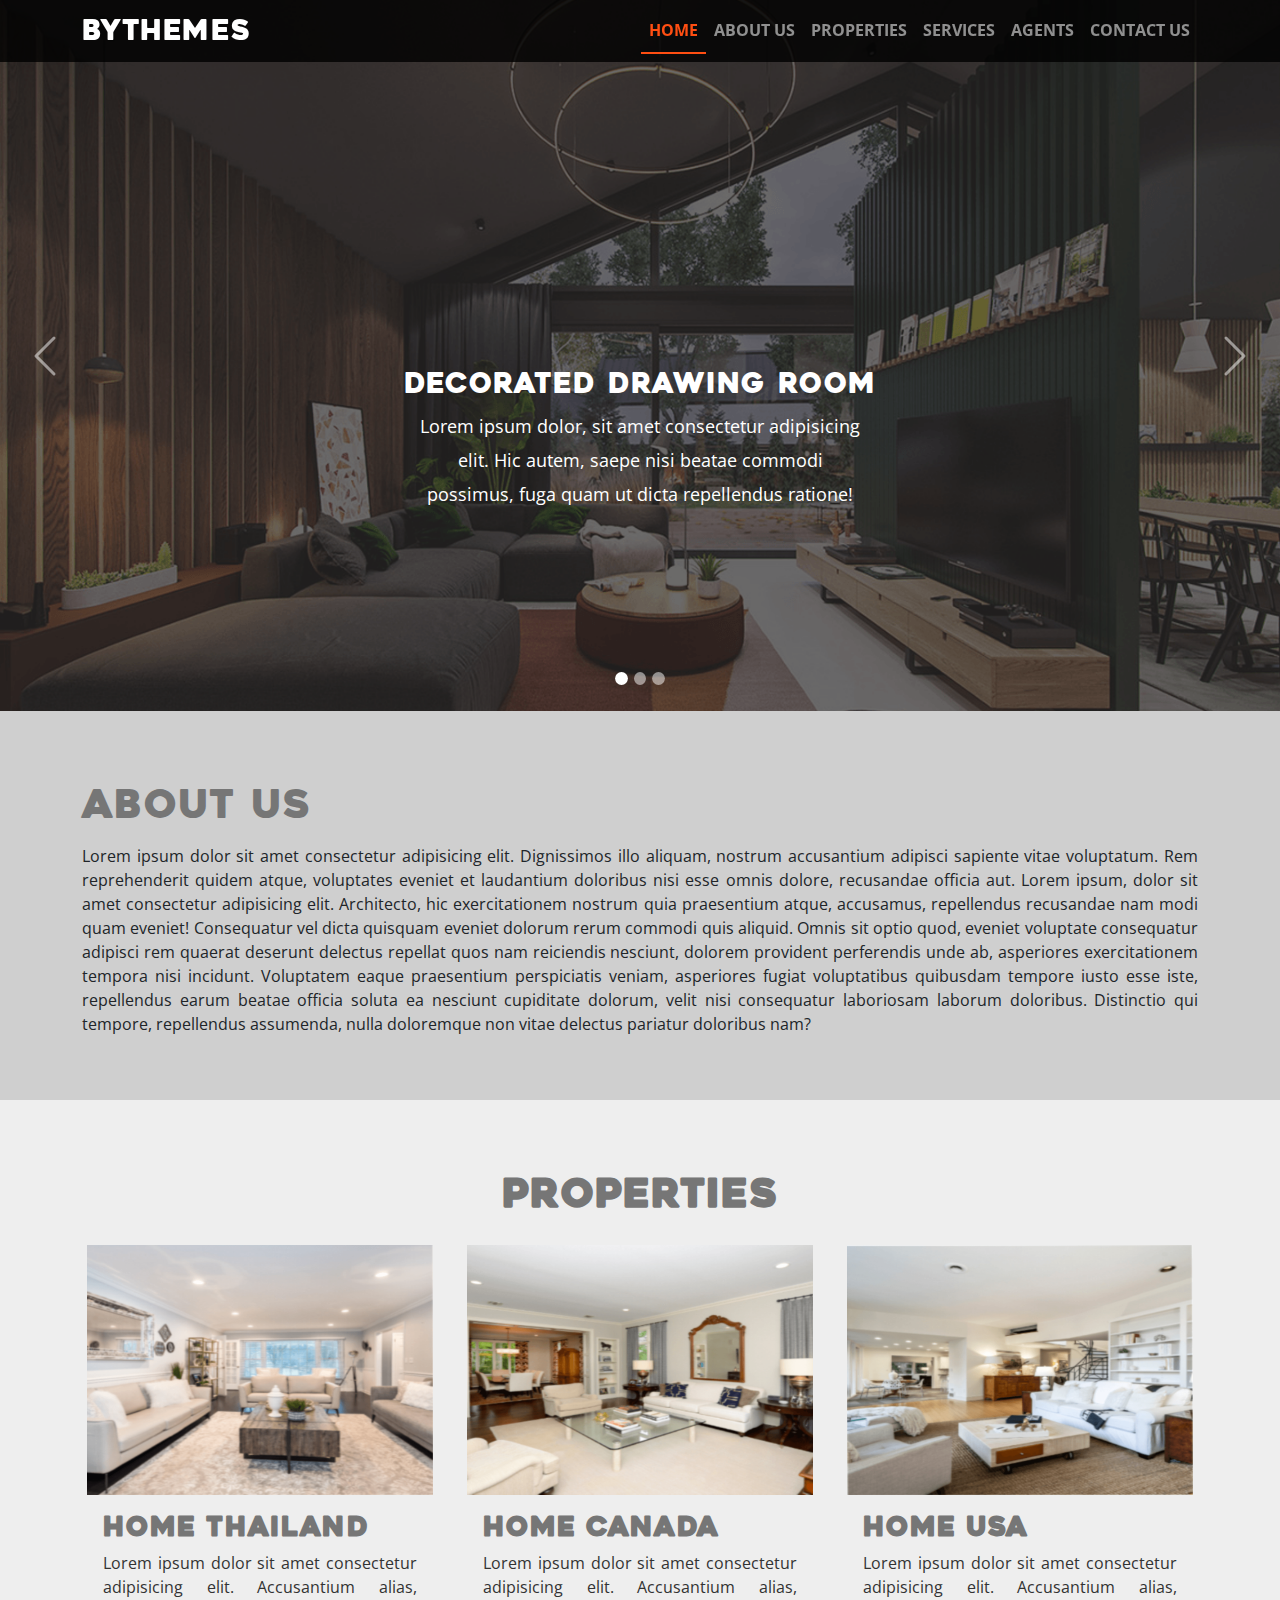
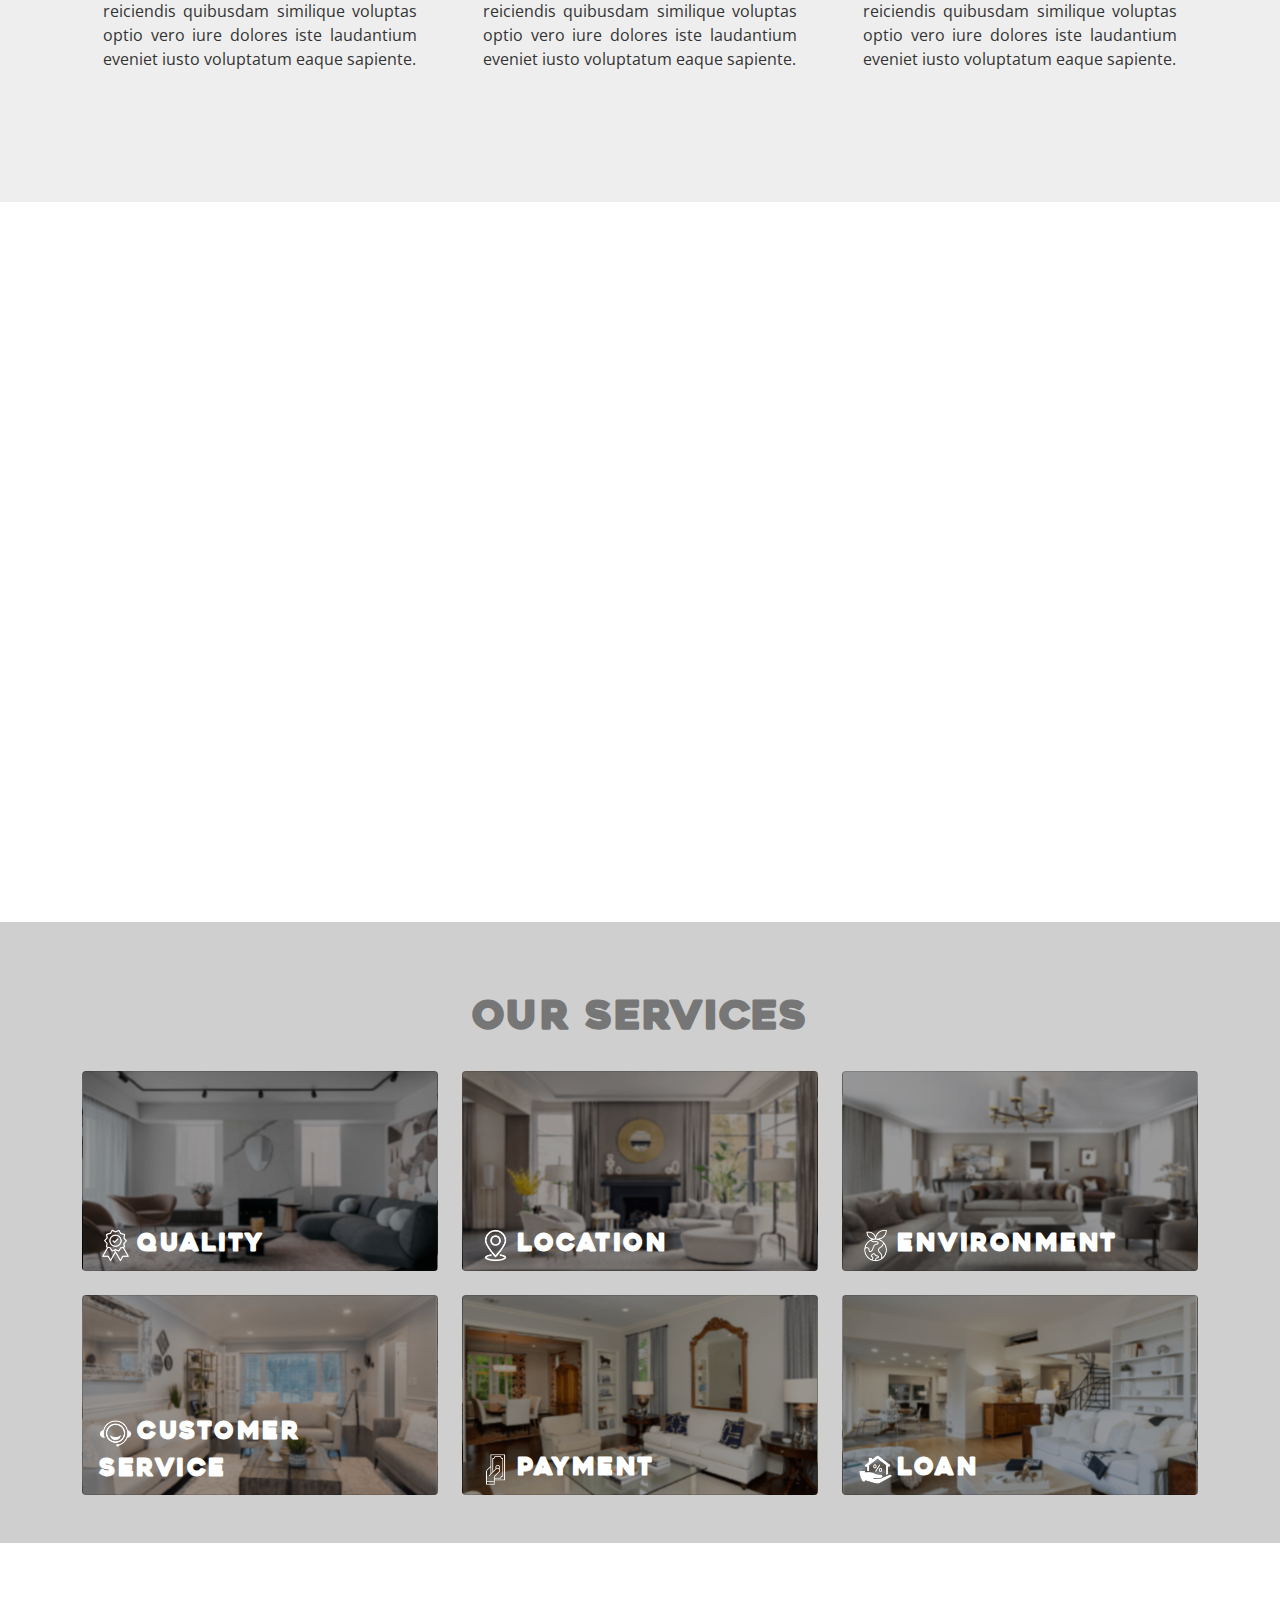
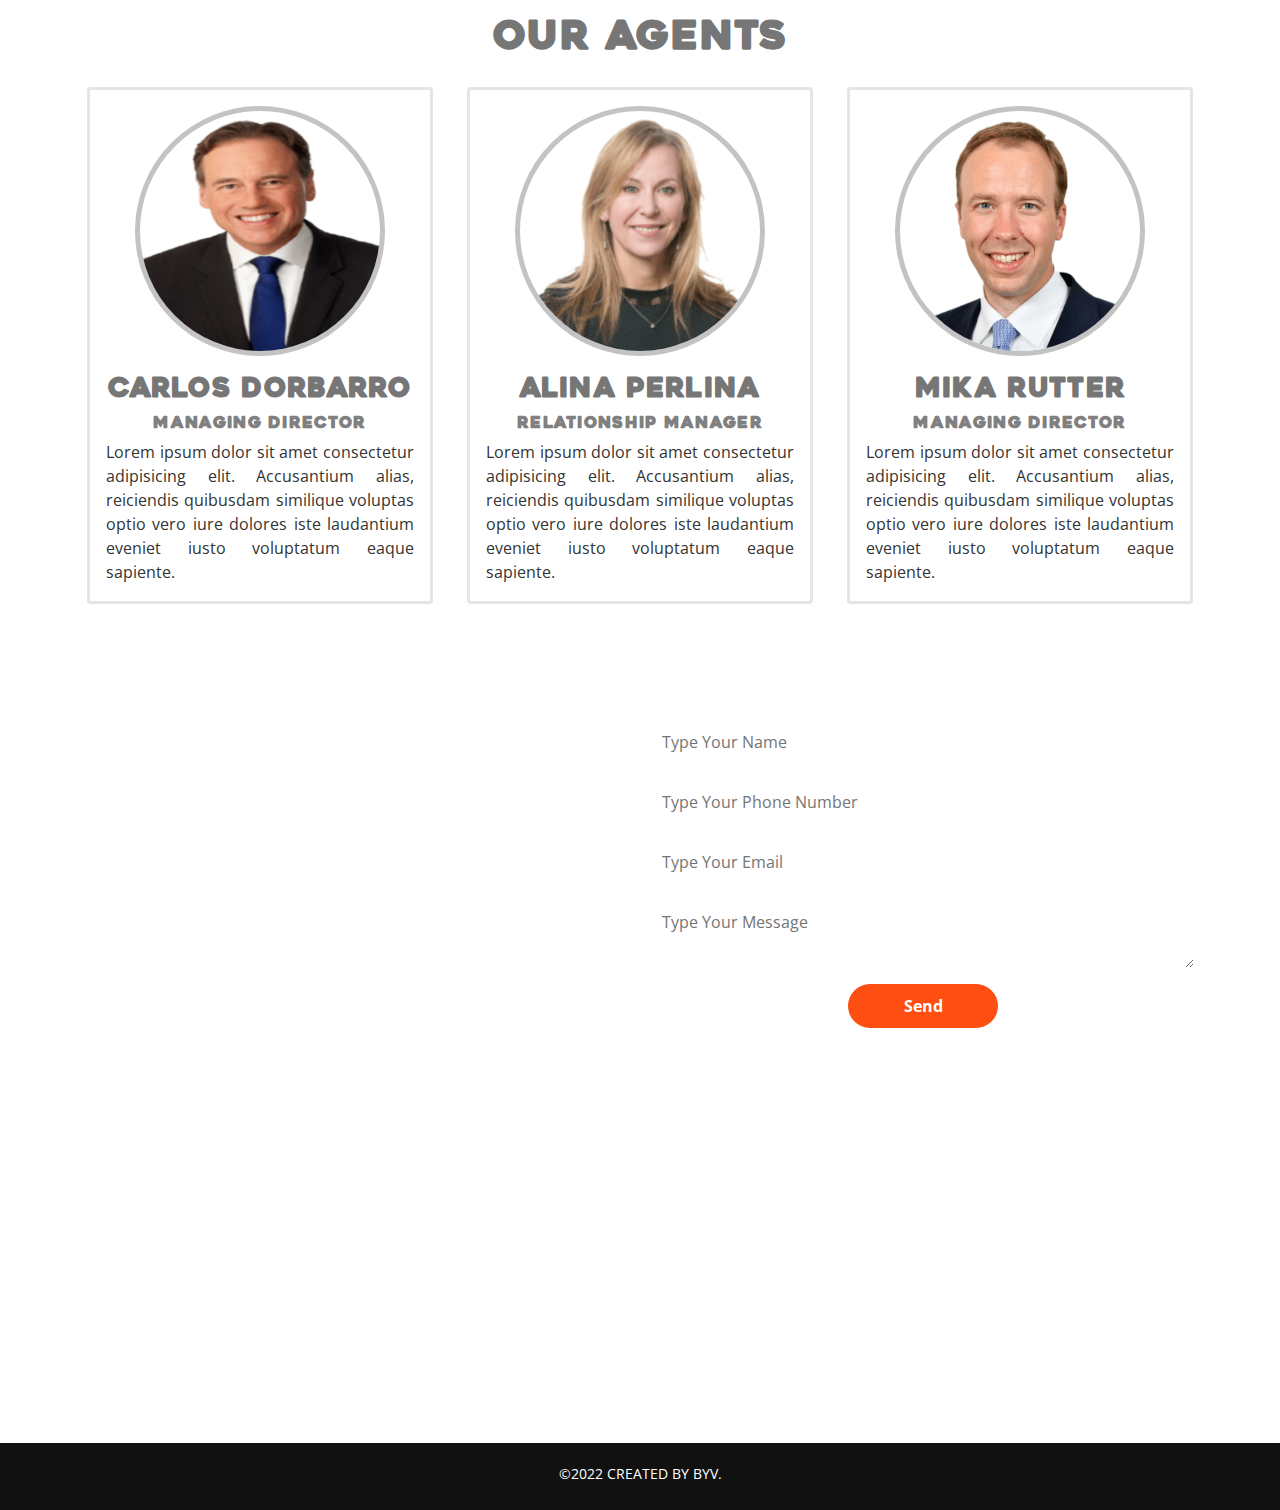
<file: index.html>
<!DOCTYPE html>
<html lang="en">

<head>
  <meta charset="UTF-8">
  <meta http-equiv="X-UA-Compatible" content="IE=edge">
  <meta name="viewport" content="width=device-width, initial-scale=1.0">
  <title>BYThemes</title>
  <link rel="stylesheet" href="vendor/css/bootstrap.min.css">
  <link rel="stylesheet" href="https://cdnjs.cloudflare.com/ajax/libs/font-awesome/6.2.0/css/all.min.css"
    integrity="sha512-xh6O/CkQoPOWDdYTDqeRdPCVd1SpvCA9XXcUnZS2FmJNp1coAFzvtCN9BmamE+4aHK8yyUHUSCcJHgXloTyT2A=="
    crossorigin="anonymous" referrerpolicy="no-referrer" />
  <link rel="stylesheet" href="css/style.css">
  <link rel="stylesheet" href="css/index.css">
</head>

<body data-bs-spy="scroll" data-bs-target=".navbar" data-bs-offset="50">

  <!-- Main Content -->
  <section class="main-content">
    <div class="nav-section text-center" id="home">
      <div class="my-navbar">
        <nav class="navbar navbar-expand-lg navbar-dark bg-dark fixed-top" id="main-navbar">
          <div class="container">
            <a class="navbar-brand" href="index.html">
              <h3>BYThemes</h3>
            </a>
            <button class="navbar-toggler" type="button" data-bs-toggle="collapse" data-bs-target="#navbarTogglerDemo02"
              aria-controls="navbarTogglerDemo02" aria-expanded="false" aria-label="Toggle navigation">
              <span class="navbar-toggler-icon"></span>
            </button>
            <div class="collapse navbar-collapse" id="navbarTogglerDemo02">
              <ul class="navbar-nav ms-auto mb-2 mb-lg-0">
                <li class="nav-item">
                  <a class="nav-link active" aria-current="page" href="#home">Home</a>
                </li>
                <li class="nav-item">
                  <a class="nav-link" href="#about">About Us</a>
                </li>
                <li class="nav-item">
                  <a class="nav-link" href="#property">Properties</a>
                </li>
                <li class="nav-item">
                  <a class="nav-link" href="#service">Services</a>
                </li>
                <li class="nav-item">
                  <a class="nav-link" href="#agent">Agents</a>
                </li>
                <li class="nav-item">
                  <a class="nav-link" href="#contact">Contact us</a>
                </li>
              </ul>
            </div>
          </div>
        </nav>
      </div>


      <!-- Carousel -->
      <div id="demo" class="carousel slide" data-bs-ride="carousel">

        <!-- Indicators/dots -->
        <div class="carousel-indicators">
          <button type="button" data-bs-target="#demo" data-bs-slide-to="0" class="active"></button>
          <button type="button" data-bs-target="#demo" data-bs-slide-to="1"></button>
          <button type="button" data-bs-target="#demo" data-bs-slide-to="2"></button>
        </div>

        <!-- The slideshow/carousel -->
        <div class="carousel-inner">

          <div class="carousel-item active">
            <img src="images/Drawing room 01.png" alt="Chicago" class="d-block" style="width:100%">
            <div class="carousel-caption">
              <h3>Decorated Drawing Room</h3>
              <p>Lorem ipsum dolor, sit amet consectetur adipisicing elit. Hic autem, saepe nisi beatae commodi
                possimus, fuga quam ut dicta repellendus ratione!</p>
            </div>
          </div>

          <div class="carousel-item">
            <img src="images/Bedroom 01.png" alt="Los Angeles" class="d-block" style="width:100%">
            <div class="carousel-caption">
              <h3>Relaxing Bedroom</h3>
              <p>Lorem ipsum dolor, sit amet consectetur adipisicing elit. Hic autem, saepe nisi beatae commodi
                possimus, fuga quam ut dicta repellendus ratione!</p>
            </div>
          </div>
          <div class="carousel-item">
            <img src="images/Kitchen 01.png" alt="New York" class="d-block" style="width:100%">
            <div class="carousel-caption">
              <h3>Enlightened Kitchen</h3>
              <p>Lorem ipsum dolor, sit amet consectetur adipisicing elit. Hic autem, saepe nisi beatae commodi
                possimus, fuga quam ut dicta repellendus ratione!</p>
            </div>
          </div>
        </div>

        <!-- Left and right controls/icons -->
        <button class="carousel-control-prev" type="button" data-bs-target="#demo" data-bs-slide="prev">
          <span class="carousel-control-prev-icon"></span>
        </button>
        <button class="carousel-control-next" type="button" data-bs-target="#demo" data-bs-slide="next">
          <span class="carousel-control-next-icon"></span>
        </button>
      </div>
    </div>



    <!-- About section -->
    <div class="about-section" id="about">
      <div class="about-text">
        <div class="container">
          <h1>About Us</h1>
        </div>
      </div>
      <div class="container">
        <p>Lorem ipsum dolor sit amet consectetur adipisicing elit. Dignissimos illo aliquam, nostrum accusantium
          adipisci sapiente vitae voluptatum. Rem reprehenderit quidem atque, voluptates eveniet et laudantium
          doloribus nisi esse omnis dolore, recusandae officia aut. Lorem ipsum, dolor sit amet consectetur adipisicing
          elit. Architecto, hic exercitationem nostrum quia praesentium atque, accusamus, repellendus recusandae nam
          modi quam eveniet! Consequatur vel dicta quisquam eveniet dolorum rerum commodi quis aliquid. Omnis sit optio
          quod, eveniet voluptate consequatur adipisci rem quaerat deserunt delectus repellat quos nam reiciendis
          nesciunt, dolorem provident perferendis unde ab, asperiores exercitationem tempora nisi incidunt. Voluptatem
          eaque praesentium perspiciatis veniam, asperiores fugiat voluptatibus quibusdam tempore iusto esse iste,
          repellendus earum beatae officia soluta ea nesciunt cupiditate dolorum, velit nisi consequatur laboriosam
          laborum doloribus. Distinctio qui tempore, repellendus assumenda, nulla doloremque non vitae delectus pariatur
          doloribus nam?</p>
      </div>
    </div>

    <!-- Property section -->
    <div class="property-section" id="property">
      <div class="container">
        <h1>Properties</h1>
        <div class="row">

          <div class="col-lg-4 col-md-6 col-12">
            <a href="property.html">
              <div class="card property-card">
                <img src="images/Properties 01.png" alt="Home Thailand">
                <div class="card-body">
                  <h5>Home Thailand</h5>
                  <p>Lorem ipsum dolor sit amet consectetur adipisicing elit. Accusantium alias, reiciendis quibusdam
                    similique voluptas optio vero iure dolores iste laudantium eveniet iusto voluptatum eaque sapiente.
                  </p>
                </div>
              </div>
            </a>
          </div>

          <div class="col-lg-4 col-md-6 col-12">
            <a href="property.html">
              <div class="card property-card">
                <img src="images/Properties 02.png" alt="Home Canada">
                <div class="card-body">
                  <h5>Home Canada</h5>
                  <p>Lorem ipsum dolor sit amet consectetur adipisicing elit. Accusantium alias, reiciendis quibusdam
                    similique voluptas optio vero iure dolores iste laudantium eveniet iusto voluptatum eaque sapiente.
                  </p>
                </div>
              </div>
            </a>
          </div>

          <div class="col-lg-4 col-md-6 col-12">
            <a href="property.html">
              <div class="card property-card">
                <img src="images/Properties 03.png" alt="Home USA">
                <div class="card-body">
                  <h5>Home USA</h5>
                  <p>Lorem ipsum dolor sit amet consectetur adipisicing elit. Accusantium alias, reiciendis quibusdam
                    similique voluptas optio vero iure dolores iste laudantium eveniet iusto voluptatum eaque sapiente.
                  </p>
                </div>
              </div>
          </div>
          </a>
        </div>

      </div>

    </div>



    <!-- Search text section -->
    <div class="search-section">
      <div class="search-section">
        <div class="text-section">
          <div class="deconstructed">
            Search Your Perfect Home
            <div>Search Your Perfect Home</div>
            <div>Search Your Perfect Home</div>
            <div>Search Your Perfect Home</div>
            <div>Search Your Perfect Home</div>
          </div>
          <!-- <h1>Find Your Dream House</h1> -->
          <p>Lorem ipsum dolor sit amet, consectetur adipiscing elit, sed do eiusmod tempor incididunt ut labore et
            dolore
            magna.</p>
        </div>
      </div>
      <div class="text-section">
        <div class="deconstructed">
          Search Your Perfect Home
          <div>Search Your Perfect Home</div>
          <div>Search Your Perfect Home</div>
          <div>Search Your Perfect Home</div>
          <div>Search Your Perfect Home</div>
        </div>
        <!-- <h1>Find Your Dream House</h1> -->
        <p>Lorem ipsum dolor sit amet, consectetur adipiscing elit, sed do eiusmod tempor incididunt ut labore et dolore
          magna.</p>
      </div>
    </div>



    <!-- Our Service Section -->
    <div class="service-section" id="service">
      <div class="container">
        <h1>Our Services</h1>
        <div class="row">

          <div class="col-lg-4 col-md-6 col-12">
            <a href="service.html">
              <div class="card card1">
                <div class="text"><img src="images/service/Quality Icon.png" alt="Quality">Quality</div>
              </div>
            </a>
          </div>

          <div class="col-lg-4 col-md-6 col-12">
            <a href="service.html">
              <div class="card card2">
                <div class="text"><img src="images/service/Location Icon.png" alt="Location">Location</div>
              </div>
            </a>
          </div>

          <div class="col-lg-4 col-md-6 col-12">
            <a href="service.html">
              <div class="card card3">
                <div class="text"><img src="images/service/Environment Icon.png" alt="Environment">Environment</div>
              </div>
            </a>
          </div>

          <div class="col-lg-4 col-md-6 col-12">
            <a href="service.html">
              <div class="card card4">
                <div class="text"><img src="images/service/customer Icon.png" alt="Customer">Customer Service</div>
              </div>
            </a>
          </div>

          <div class="col-lg-4 col-md-6 col-12">
            <a href="service.html">
              <div class="card card5">
                <div class="text"><img src="images/service/payment Icon.png" alt="Payment">Payment</div>
              </div>
            </a>
          </div>

          <div class="col-lg-4 col-md-6 col-12">
            <a href="service.html">
              <div class="card card6">
                <div class="text"><img src="images/service/Loan Icon.png" alt="Loan">Loan</div>
              </div>
            </a>
          </div>

        </div>

      </div>
    </div>
    <!-- End Service Section -->


    <!-- Agent Section -->
    <div class="agent-section" id="agent">
      <div class="container">
        <h1>Our Agents</h1>
        <div class="row">

          <div class="col-lg-4 col-md-6 col-12">
            <a href="agent.html">
              <div class="card agent-card">
                <img src="images/agent/Agent-01.png" alt="Agent1">
                <div class="card-body">
                  <h5>Carlos Dorbarro</h5>
                  <h6>Managing Director</h6>
                  <p>Lorem ipsum dolor sit amet consectetur adipisicing elit. Accusantium alias, reiciendis quibusdam
                    similique voluptas optio vero iure dolores iste laudantium eveniet iusto voluptatum eaque sapiente.
                  </p>
                </div>
              </div>
            </a>
          </div>

          <div class="col-lg-4 col-md-6 col-12">
            <a href="agent.html">
              <div class="card agent-card">
                <img src="images/agent/Agent-02.png" alt="Agent2">
                <div class="card-body">
                  <h5>Alina Perlina</h5>
                  <h6>Relationship Manager</h6>
                  <p>Lorem ipsum dolor sit amet consectetur adipisicing elit. Accusantium alias, reiciendis quibusdam
                    similique voluptas optio vero iure dolores iste laudantium eveniet iusto voluptatum eaque sapiente.
                  </p>
                </div>
              </div>
            </a>
          </div>

          <div class="col-lg-4 col-md-6 col-12">
            <a href="agent.html">
              <div class="card agent-card">
                <img src="images/agent/Agent-03.png" alt="Agent3">
                <div class="card-body">
                  <h5>Mika Rutter</h5>
                  <h6>Managing Director</h6>
                  <p>Lorem ipsum dolor sit amet consectetur adipisicing elit. Accusantium alias, reiciendis quibusdam
                    similique voluptas optio vero iure dolores iste laudantium eveniet iusto voluptatum eaque sapiente.
                  </p>
                </div>
              </div>
            </a>
          </div>
        </div>

      </div>
    </div>


    <!-- Contact Section -->
    <div class="contact-section" id="contact">
      <div class="container">
        <div class="row">
          <div class="col-md-6 col-12">
            <iframe
              src="https://www.google.com/maps/embed?pb=!1m14!1m12!1m3!1d116834.13673771221!2d90.41928169999998!3d23.780636450000003!2m3!1f0!2f0!3f0!3m2!1i1024!2i768!4f13.1!5e0!3m2!1sen!2sbd!4v1667046337931!5m2!1sen!2sbd"
              width="100%" height="380" style="border:0;" allowfullscreen="" loading="lazy"
              referrerpolicy="no-referrer-when-downgrade"></iframe>
          </div>

          <div class="col-md-6 col-12">
            <form action="">
              <input type="text" placeholder="Type Your Name">
              <input type="phone" placeholder="Type Your Phone Number">
              <input type="email" placeholder="Type Your Email">
              <textarea name="message" placeholder="Type Your Message"></textarea>
              <input type="submit" value="Send">
            </form>


          </div>
        </div>
      </div>

      <div class="footer-section">
        <div class="container">
          <div class="row">
            <div class="col-md-6 col-12">
              <div class="footer-about">
                <div class="row">
                  <div class="col-6 col-lg-4">
                    <h6>BYThemes</h6>
                    <p>Lorem ipsum, dolor sit amet consectetur adipisicing elit. Aspernatur perferendis quam repudiandae
                      atque
                      maiores adipisci!</p>
                  </div>
                  <div class="col-6 col-lg-3">
                    <h6>About</h6>
                    <ul>
                      <li><a href="">History</a></li>
                      <li><a href="">Our Team</a></li>
                      <li><a href="">Brand Guidelines</a></li>
                      <li><a href="">Terms & Condition</a></li>
                      <li><a href="">Privacy Policy</a></li>
                    </ul>
                  </div>
                  <div class="col-6 col-lg-3">
                    <h6>Services</h6>
                    <ul>
                      <li><a href="service.html">Quality</a></li>
                      <li><a href="service.html">Location</a></li>
                      <li><a href="service.html">Environment</a></li>
                      <li><a href="service.html">Customer Service</a></li>
                      <li><a href="service.html">Payment</a></li>
                      <li><a href="service.html">Loan</a></li>
                    </ul>
                  </div>
                  <div class="col-6 col-lg-2">
                    <h6>Other</h6>
                    <ul>
                      <li><a href="#contact">Contact Us</a></li>
                      <li><a href="">Help</a></li>
                      <li><a href="">Privacy</a></li>
                    </ul>
                  </div>
                </div>
              </div>

              <div class="social-icon">
                <a href="#"><i class="fa-brands fa-facebook"></i></a>
                <a href="#"><i class="fa-brands fa-linkedin"></i></a>
                <a href="#"><i class="fa-brands fa-twitter"></i></a>
                <a href="#"><i class="fa-brands fa-youtube"></i></a>
                <a href="#"><i class="fa-brands fa-instagram"></i></a>
              </div>

            </div>

            <div class="col-md-6 col-12">

              <div class="footer-contact">
                <table>
                  <tr>
                    <td><i class="fa-solid fa-location-dot"></i></td>
                    <td>Lorem ipsum dolor sit amet consectetur adipisicing elit. Voluptatibus, incidunt.</td>
                  </tr>
                  <tr>
                    <td><i class="fa-solid fa-envelope"></i></td>
                    <td><a href="mailto:demo@mail.com">demo@mail.com</a></td>
                  </tr>
                  <tr>
                    <td><i class="fa-solid fa-phone"></i></td>
                    <td><a href="tel:+123456789">+123456789</a></td>
                  </tr>
                </table>

              </div>
            </div>
          </div>
        </div>

      </div>
    </div>


  </section>


  <!-- Main Content End -->



  <div class="progress-wrap">
    <svg class="progress-circle svg-content" width="100%" height="100%" viewBox="-1 -1 102 102">
      <path d="M50,1 a49,49 0 0,1 0,98 a49,49 0 0,1 0,-98" />
    </svg>
  </div>


  <!-- Start Footer -->
  <section class="footer-section">
    <footer>

      <div class="footer-bottom">
        <div class="container">
          <p style="font-size: 14px;" class="footer-bottom-text">
            &copy;2022 CREATED BY BYV.
          </p>

        </div>
      </div>

      </div>


    </footer>
  </section>
  <!-- End Footer -->

  <script src="vendor/js/bootstrap.bundle.min.js"></script>
  <script src="vendor/js/jquery.min.js"></script>
  <script src="js/script.js"></script>
</body>

</html>
</file>
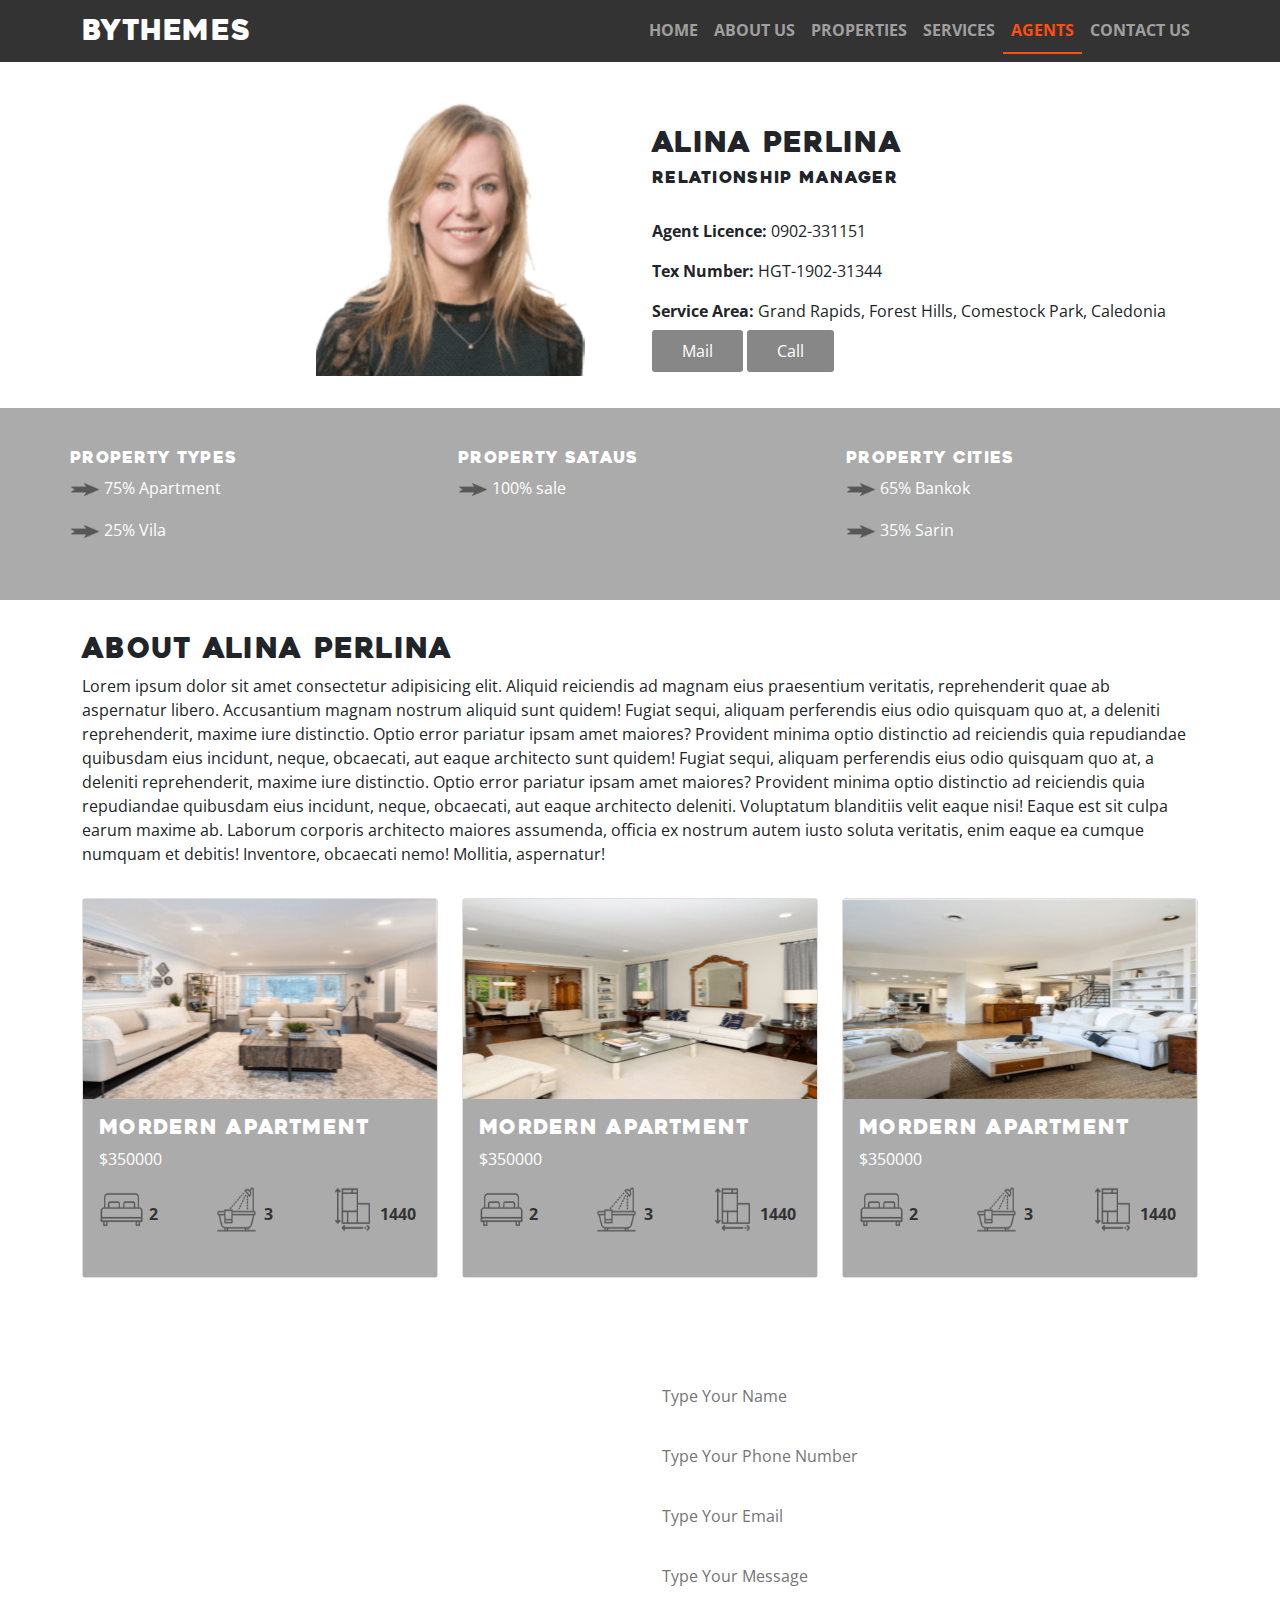
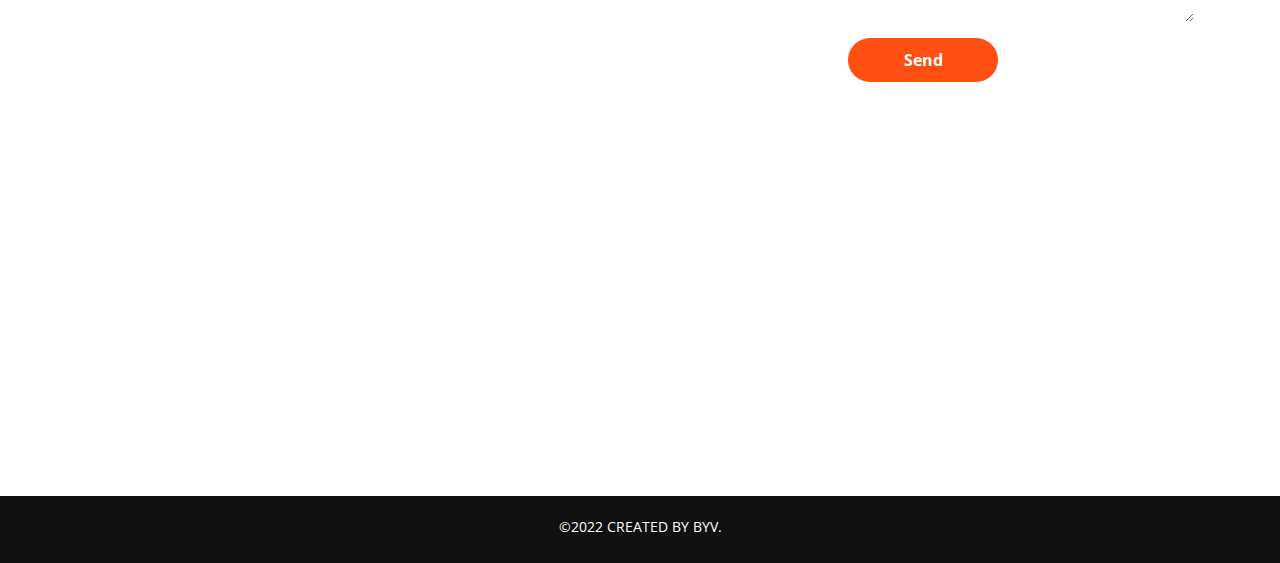
<file: agent.html>
<!DOCTYPE html>
<html lang="en">

<head>
    <meta charset="UTF-8">
    <meta http-equiv="X-UA-Compatible" content="IE=edge">
    <meta name="viewport" content="width=device-width, initial-scale=1.0">
    <title>BYThemes</title>
    <link rel="stylesheet" href="vendor/css/bootstrap.min.css">
    <link rel="stylesheet" href="https://cdnjs.cloudflare.com/ajax/libs/font-awesome/6.2.0/css/all.min.css"
        integrity="sha512-xh6O/CkQoPOWDdYTDqeRdPCVd1SpvCA9XXcUnZS2FmJNp1coAFzvtCN9BmamE+4aHK8yyUHUSCcJHgXloTyT2A=="
        crossorigin="anonymous" referrerpolicy="no-referrer" />
    <link rel="stylesheet" href="css/style.css">
    <link rel="stylesheet" href="css/agent.css">
</head>

<body>

    <!-- Main Content -->
    <section class="main-content">


        <!-- Navbar Start-->
        <div class="my-navbar">
            <nav class="navbar navbar-expand-lg navbar-dark" id="main-navbar">
                <div class="container">
                    <a class="navbar-brand" href="index.html">
                        <h3>BYThemes</h3>
                    </a>
                    <button class="navbar-toggler" type="button" data-bs-toggle="collapse"
                        data-bs-target="#navbarTogglerDemo02" aria-controls="navbarTogglerDemo02" aria-expanded="false"
                        aria-label="Toggle navigation">
                        <span class="navbar-toggler-icon"></span>
                    </button>
                    <div class="collapse navbar-collapse" id="navbarTogglerDemo02">
                        <ul class="navbar-nav ms-auto mb-2 mb-lg-0">
                            <li class="nav-item">
                                <a class="nav-link" aria-current="page" href="index.html">Home</a>
                            </li>
                            <li class="nav-item">
                                <a class="nav-link" href="index.html#about">About Us</a>
                            </li>
                            <li class="nav-item">
                                <a class="nav-link" href="property.html">Properties</a>
                            </li>
                            <li class="nav-item">
                                <a class="nav-link" href="service.html">Services</a>
                            </li>
                            <li class="nav-item">
                                <a class="nav-link active" href="agent.html">Agents</a>
                            </li>
                            <li class="nav-item">
                                <a class="nav-link" href="#contact">Contact us</a>
                            </li>
                        </ul>
                    </div>
                </div>
            </nav>
        </div>
        <!-- Navbar End -->



        <!-- intro section -->
        <div class="intro-section">
            <div class="container">
                <div class="row text-sm-center">
                    <div class="col-md-6 col-12 text-md-end">
                        <img src="images/agent/Agent-02.png" alt="Alina Perlina">
                    </div>
                    <div class="col-md-6 col-12 text-md-start">
                        <h3>Alina Perlina</h3>
                        <h6>Relationship Manager</h6>
                        <div class="text-section">
                            <p><b>Agent Licence: </b>0902-331151</p>
                            <p><b>Tex Number: </b>HGT-1902-31344</p>
                            <p><b>Service Area: </b>Grand Rapids, Forest Hills, Comestock Park, Caledonia</p>
                            <a class="agent-btn" href="mailto:mail@mail.com">Mail</a>
                            <a class="agent-btn" href="tel:+1234567">Call</a>
                        </div>

                    </div>
                </div>
            </div>
        </div>

        <!-- intro section -->
        <div class="property-section">
            <div class="container">
                <div class="row">
                    <div class="col-md-4 col-12">
                        <h6>Property Types</h6>
                        <p><img src="images/agent/Arrow.png" alt="Arrow"> 75% Apartment</p>
                        <p><img src="images/agent/Arrow.png" alt="Arrow"> 25% Vila</p>
                    </div>
                    <div class="col-md-4 col-12">
                        <h6>Property Sataus</h6>
                        <p><img src="images/agent/Arrow.png" alt="Arrow"> 100% sale</p>
                    </div>
                    <div class="col-md-4 col-12">
                        <h6>Property Cities</h6>
                        <p><img src="images/agent/Arrow.png" alt="Arrow"> 65% Bankok</p>
                        <p><img src="images/agent/Arrow.png" alt="Arrow"> 35% Sarin</p>
                    </div>

                </div>
            </div>
        </div>

        <div class="about-section">
            <div class="container">
                <h3>About Alina Perlina</h3>
                <p>Lorem ipsum dolor sit amet consectetur adipisicing elit. Aliquid reiciendis ad magnam eius
                    praesentium veritatis, reprehenderit quae ab aspernatur libero. Accusantium magnam nostrum aliquid
                    sunt quidem! Fugiat sequi, aliquam perferendis eius odio quisquam quo at, a deleniti reprehenderit,
                    maxime iure distinctio. Optio error pariatur ipsam amet maiores? Provident minima optio distinctio
                    ad reiciendis quia repudiandae quibusdam eius incidunt, neque, obcaecati, aut eaque architecto
                    sunt quidem! Fugiat sequi, aliquam perferendis eius odio quisquam quo at, a deleniti reprehenderit,
                    maxime iure distinctio. Optio error pariatur ipsam amet maiores? Provident minima optio distinctio
                    ad reiciendis quia repudiandae quibusdam eius incidunt, neque, obcaecati, aut eaque architecto
                    deleniti. Voluptatum blanditiis velit eaque nisi! Eaque est sit culpa earum maxime ab. Laborum
                    corporis architecto maiores assumenda, officia ex nostrum autem iusto soluta veritatis, enim eaque
                    ea cumque numquam et debitis! Inventore, obcaecati nemo! Mollitia, aspernatur!</p>

                <div class="row">

                    <div class="col-lg-4 col-md-6 col-12">
                        <div class="card about-card">
                            <img src="images/Properties 01.png" alt="Home Thailand">
                            <div class="card-body">
                                <h5>Mordern Apartment</h5>
                                <p>$350000</p>

                                <div class="row">
                                    <div class="col-4"><img src="images/property/Bed.png" alt="Beadrooms">
                                        <span>2</span></div>
                                    <div class="col-4"><img src="images/property/Bathroom.png" alt="Bathroom">
                                        <span>3</span></div>
                                    <div class="col-4"><img src="images/property/Sq Ft.png" alt="SQ Ft">
                                        <span>1440</span></div>
                                </div>

                            </div>
                        </div>
                    </div>

                    <div class="col-lg-4 col-md-6 col-12">
                        <div class="card about-card">
                            <img src="images/Properties 02.png" alt="Home Thailand">
                            <div class="card-body">
                                <h5>Mordern Apartment</h5>
                                <p>$350000</p>

                                <div class="row">
                                    <div class="col-4"><img src="images/property/Bed.png" alt="Beadrooms">
                                        <span>2</span></div>
                                    <div class="col-4"><img src="images/property/Bathroom.png" alt="Bathroom">
                                        <span>3</span></div>
                                    <div class="col-4"><img src="images/property/Sq Ft.png" alt="SQ Ft">
                                        <span>1440</span></div>
                                </div>

                            </div>
                        </div>
                    </div>

                    <div class="col-lg-4 col-md-6 col-12">
                        <div class="card about-card">
                            <img src="images/Properties 03.png" alt="Home Thailand">
                            <div class="card-body">
                                <h5>Mordern Apartment</h5>
                                <p>$350000</p>

                                <div class="row">
                                    <div class="col-4"><img src="images/property/Bed.png" alt="Beadrooms">
                                        <span>2</span></div>
                                    <div class="col-4"><img src="images/property/Bathroom.png" alt="Bathroom">
                                        <span>3</span></div>
                                    <div class="col-4"><img src="images/property/Sq Ft.png" alt="SQ Ft">
                                        <span>1440</span></div>
                                </div>

                            </div>
                        </div>
                    </div>


                </div>
            </div>

        </div>






        <!-- Contact Section -->
        <div class="contact-section" id="contact">
            <div class="container">
                <div class="row">
                    <div class="col-md-6 col-12">
                        <iframe
                        src="https://www.google.com/maps/embed?pb=!1m14!1m12!1m3!1d116834.13673771221!2d90.41928169999998!3d23.780636450000003!2m3!1f0!2f0!3f0!3m2!1i1024!2i768!4f13.1!5e0!3m2!1sen!2sbd!4v1667046337931!5m2!1sen!2sbd"
                        width="100%" height="380" style="border:0;" allowfullscreen="" loading="lazy"
                        referrerpolicy="no-referrer-when-downgrade"></iframe>


                    </div>

                    <div class="col-md-6 col-12">
                        <form action="">
                            <input type="text" placeholder="Type Your Name">
                            <input type="phone" placeholder="Type Your Phone Number">
                            <input type="email" placeholder="Type Your Email">
                            <textarea name="message" placeholder="Type Your Message"></textarea>
                            <input type="submit" value="Send">
                        </form>


                    </div>
                </div>
            </div>

            <div class="footer-section">
                <div class="container">
                    <div class="row">
                        <div class="col-md-6 col-12">
                            <div class="footer-about">
                                <div class="row">
                                    <div class="col-6 col-lg-4">
                                        <h6>BYThemes</h6>
                                        <p>Lorem ipsum, dolor sit amet consectetur adipisicing elit. Aspernatur
                                            perferendis quam repudiandae
                                            atque
                                            maiores adipisci!</p>
                                    </div>
                                    <div class="col-6 col-lg-3">
                                        <h6>About</h6>
                                        <ul>
                                            <li><a href="">History</a></li>
                                            <li><a href="">Our Team</a></li>
                                            <li><a href="">Brand Guidelines</a></li>
                                            <li><a href="">Terms & Condition</a></li>
                                            <li><a href="">Privacy Policy</a></li>
                                        </ul>
                                    </div>
                                    <div class="col-6 col-lg-3">
                                        <h6>Services</h6>
                                        <ul>
                                            <li><a href="service.html">Quality</a></li>
                                            <li><a href="service.html">Location</a></li>
                                            <li><a href="service.html">Environment</a></li>
                                            <li><a href="service.html">Customer Service</a></li>
                                            <li><a href="service.html">Payment</a></li>
                                            <li><a href="service.html">Loan</a></li>
                                        </ul>
                                    </div>
                                    <div class="col-6 col-lg-2">
                                        <h6>Other</h6>
                                        <ul>
                                            <li><a href="#contact">Contact Us</a></li>
                                            <li><a href="">Help</a></li>
                                            <li><a href="">Privacy</a></li>
                                        </ul>
                                    </div>
                                </div>
                            </div>

                            <div class="social-icon">
                                <a href="#"><i class="fa-brands fa-facebook"></i></a>
                                <a href="#"><i class="fa-brands fa-linkedin"></i></a>
                                <a href="#"><i class="fa-brands fa-twitter"></i></a>
                                <a href="#"><i class="fa-brands fa-youtube"></i></a>
                                <a href="#"><i class="fa-brands fa-instagram"></i></a>
                            </div>

                        </div>

                        <div class="col-md-6 col-12">

                            <div class="footer-contact">
                                <table>
                                    <tr>
                                        <td><i class="fa-solid fa-location-dot"></i></td>
                                        <td>Lorem ipsum dolor sit amet consectetur adipisicing elit. Voluptatibus,
                                            incidunt.</td>
                                    </tr>
                                    <tr>
                                        <td><i class="fa-solid fa-envelope"></i></td>
                                        <td><a href="mailto:demo@mail.com">demo@mail.com</a></td>
                                    </tr>
                                    <tr>
                                        <td><i class="fa-solid fa-phone"></i></td>
                                        <td><a href="tel:+123456789">+123456789</a></td>
                                    </tr>
                                </table>

                            </div>
                        </div>
                    </div>
                </div>

            </div>
        </div>


    </section>


    <!-- Main Content End -->



    <div class="progress-wrap">
        <svg class="progress-circle svg-content" width="100%" height="100%" viewBox="-1 -1 102 102">
            <path d="M50,1 a49,49 0 0,1 0,98 a49,49 0 0,1 0,-98" />
        </svg>
    </div>


    <!-- Start Footer -->
    <section class="footer-section">
        <footer>

            <div class="footer-bottom">
                <div class="container">
                    <p style="font-size: 14px;" class="footer-bottom-text">
                        &copy;2022 CREATED BY BYV.
                      </p>

                </div>
            </div>

            </div>


        </footer>
    </section>
    <!-- End Footer -->

    <script src="vendor/js/bootstrap.bundle.min.js"></script>
    <script src="vendor/js/jquery.min.js"></script>
    <script src="js/script.js"></script>
</body>

</html>
</file>
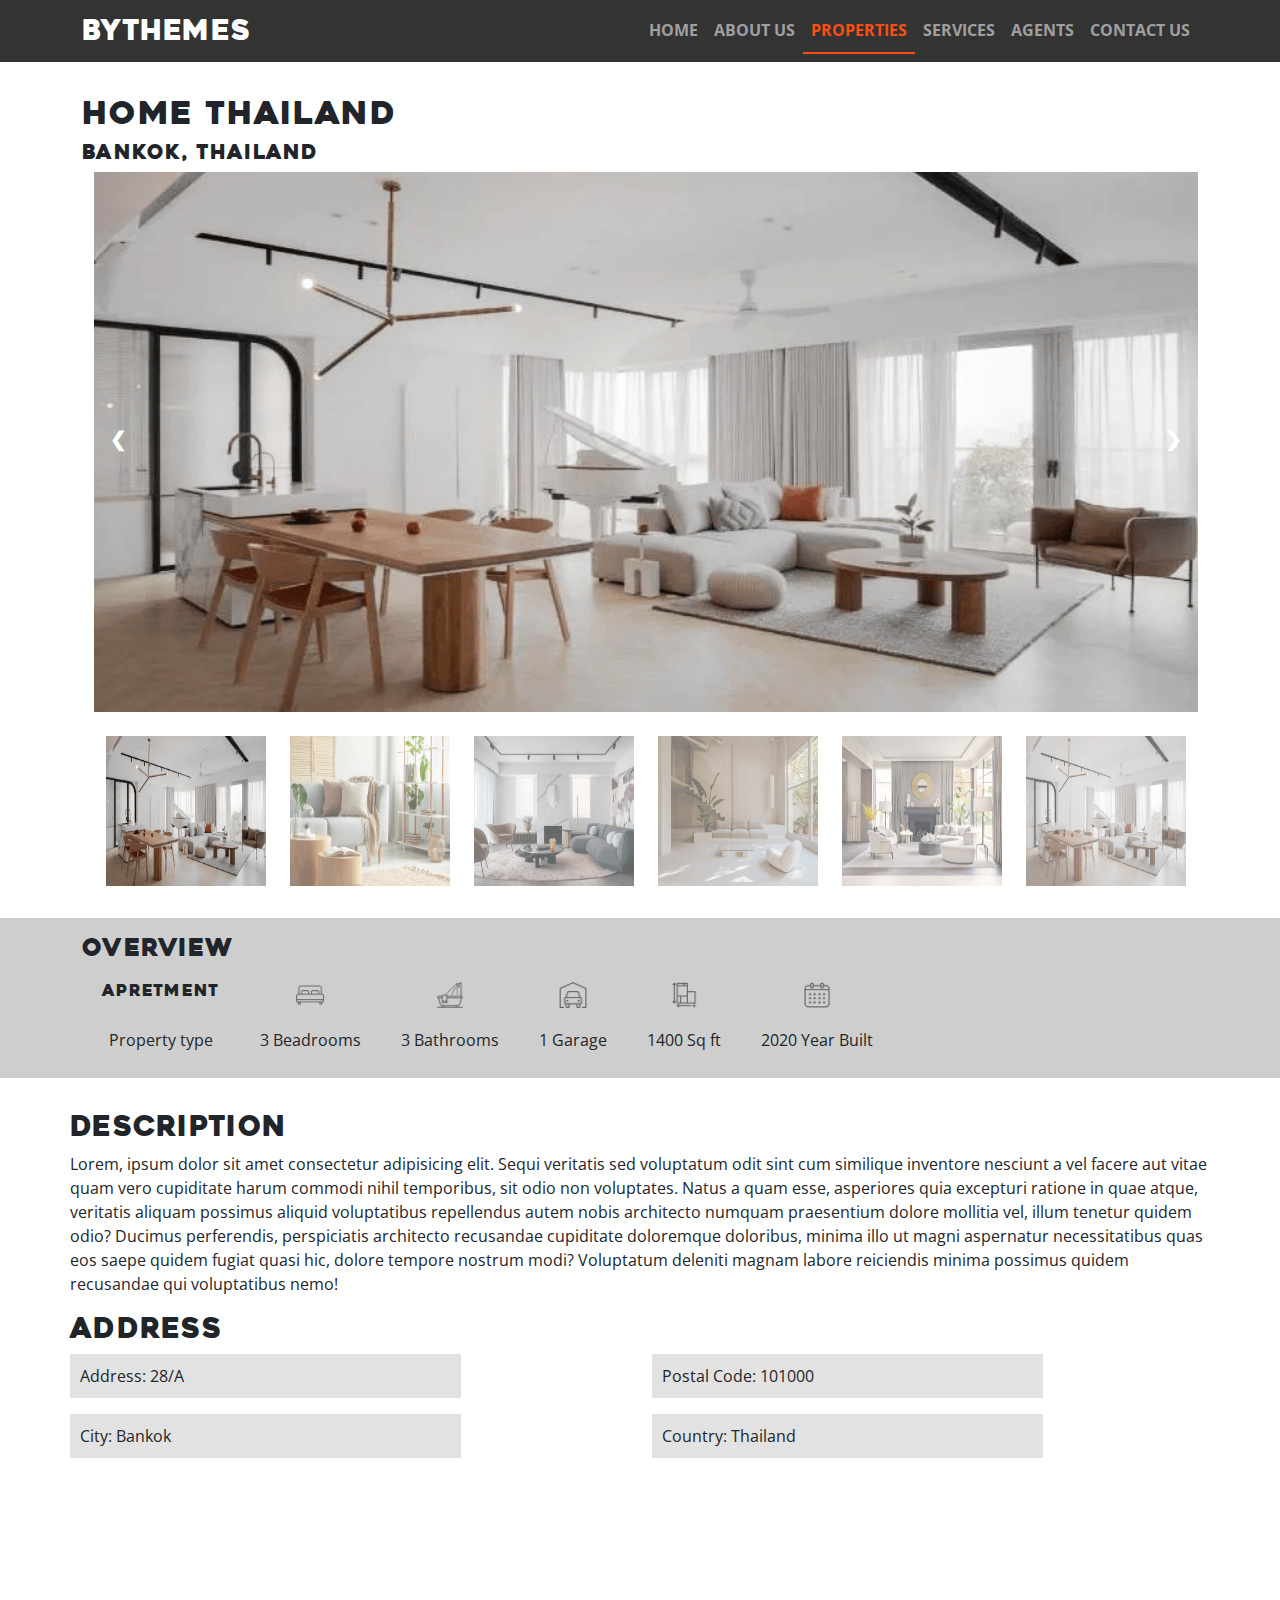
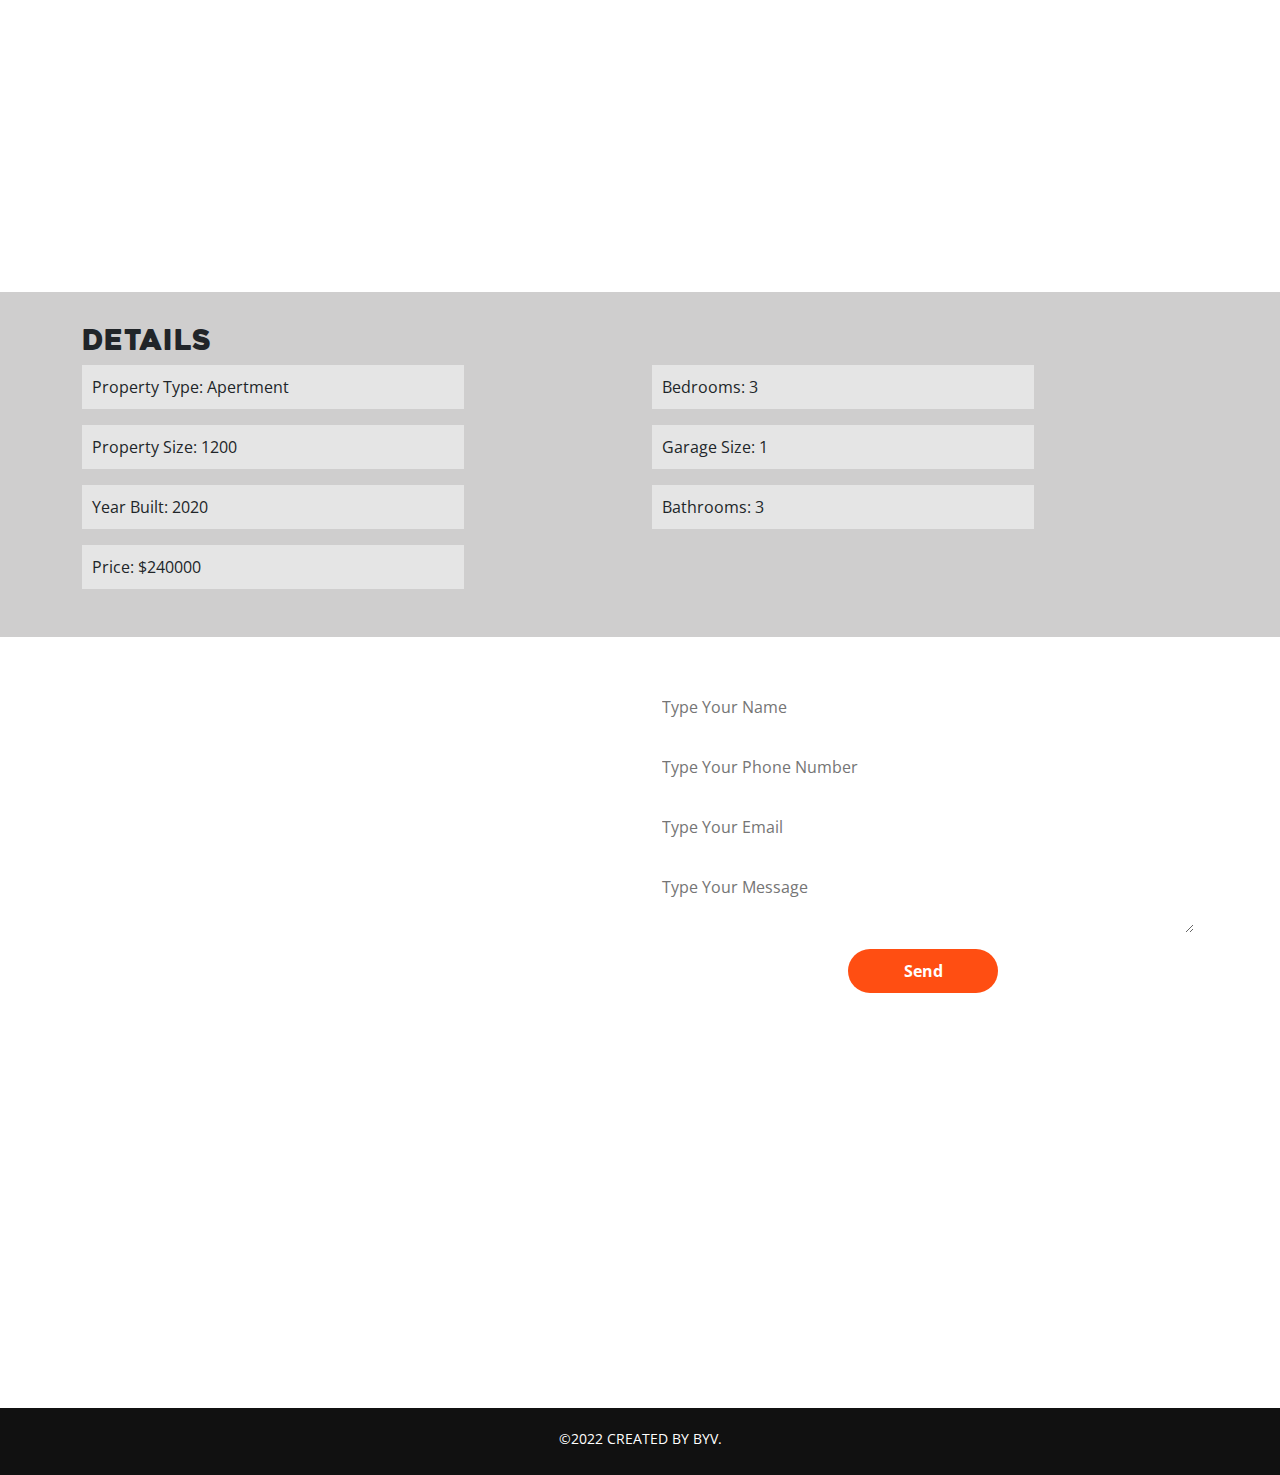
<file: property.html>
<!DOCTYPE html>
<html lang="en">

<head>
    <meta charset="UTF-8">
    <meta http-equiv="X-UA-Compatible" content="IE=edge">
    <meta name="viewport" content="width=device-width, initial-scale=1.0">
    <title>BYThemes</title>
    <link rel="stylesheet" href="vendor/css/bootstrap.min.css">
    <link rel="stylesheet" href="https://cdnjs.cloudflare.com/ajax/libs/font-awesome/6.2.0/css/all.min.css"
        integrity="sha512-xh6O/CkQoPOWDdYTDqeRdPCVd1SpvCA9XXcUnZS2FmJNp1coAFzvtCN9BmamE+4aHK8yyUHUSCcJHgXloTyT2A=="
        crossorigin="anonymous" referrerpolicy="no-referrer" />
    <link rel="stylesheet" href="css/style.css">
    <link rel="stylesheet" href="css/property.css">
</head>

<body>

    <!-- Main Content -->
    <section class="main-content">


        <!-- Navbar Start-->
        <div class="my-navbar">
            <nav class="navbar navbar-expand-lg navbar-dark" id="main-navbar">
                <div class="container">
                    <a class="navbar-brand" href="index.html">
                        <h3>BYThemes</h3>
                    </a>
                    <button class="navbar-toggler" type="button" data-bs-toggle="collapse"
                        data-bs-target="#navbarTogglerDemo02" aria-controls="navbarTogglerDemo02" aria-expanded="false"
                        aria-label="Toggle navigation">
                        <span class="navbar-toggler-icon"></span>
                    </button>
                    <div class="collapse navbar-collapse" id="navbarTogglerDemo02">
                        <ul class="navbar-nav ms-auto mb-2 mb-lg-0">
                            <li class="nav-item">
                                <a class="nav-link" aria-current="page" href="index.html">Home</a>
                            </li>
                            <li class="nav-item">
                                <a class="nav-link" href="index.html#about">About Us</a>
                            </li>
                            <li class="nav-item">
                                <a class="nav-link active" href="property.html">Properties</a>
                            </li>
                            <li class="nav-item">
                                <a class="nav-link" href="service.html">Services</a>
                            </li>
                            <li class="nav-item">
                                <a class="nav-link" href="agent.html">Agents</a>
                            </li>
                            <li class="nav-item">
                                <a class="nav-link" href="#contact">Contact us</a>
                            </li>
                        </ul>
                    </div>
                </div>
            </nav>
        </div>
        <!-- Navbar End -->


        <!-- Image section -->
        <div class="image-section container">
            <h2>Home Thailand</h2>
            <h5><i class="fa-solid fa-location-dot"></i> Bankok, Thailand</h5>
            <div class="container">
                <div class="mySlides">
                    <div class="numbertext"></div>
                    <img src="images/property/01.png" style="width:100%">
                </div>

                <div class="mySlides">
                    <div class="numbertext"></div>
                    <img src="images/property/02.jpg" style="width:100%">
                </div>

                <div class="mySlides">
                    <div class="numbertext"></div>
                    <img src="images/property/03.jpg" style="width:100%">
                </div>

                <div class="mySlides">
                    <div class="numbertext"></div>
                    <img src="images/property/04.jpg" style="width:100%">
                </div>

                <div class="mySlides">
                    <div class="numbertext"></div>
                    <img src="images/property/05.jpg" style="width:100%">
                </div>

                <div class="mySlides">
                    <div class="numbertext"></div>
                    <img src="images/property/01.png" style="width:100%">
                </div>

                <a class="prev" onclick="plusSlides(-1)">❮</a>
                <a class="next" onclick="plusSlides(1)">❯</a>


                <div class="row">
                    <div class="column">
                        <img class="demo cursor" src="images/property/01.png" style="width:100%"
                            onclick="currentSlide(1)" alt="The Woods">
                    </div>
                    <div class="column">
                        <img class="demo cursor" src="images/property/02.jpg" style="width:100%"
                            onclick="currentSlide(2)" alt="Cinque Terre">
                    </div>
                    <div class="column">
                        <img class="demo cursor" src="images/property/03.jpg" style="width:100%"
                            onclick="currentSlide(3)" alt="Mountains and fjords">
                    </div>
                    <div class="column">
                        <img class="demo cursor" src="images/property/04.jpg" style="width:100%"
                            onclick="currentSlide(4)" alt="Northern Lights">
                    </div>
                    <div class="column">
                        <img class="demo cursor" src="images/property/05.jpg" style="width:100%"
                            onclick="currentSlide(5)" alt="Nature and sunrise">
                    </div>
                    <div class="column">
                        <img class="demo cursor" src="images/property/01.png" style="width:100%"
                            onclick="currentSlide(6)" alt="Snowy Mountains">
                    </div>

                </div>
            </div>
        </div>

        <!-- overview section -->
        <div class="overview-section">
            <div class="container">
                <h4>Overview</h4>
                <table>
                    <tr>
                        <td>
                            <h6>Apretment</h6>
                        </td>
                        <td><img src="images/property/Bed.png" alt="Beadrooms"></td>
                        <td><img src="images/property/Bathroom.png" alt="Bathroom"></td>
                        <td><img src="images/property/Garage.png" alt="Garage"></td>
                        <td><img src="images/property/Sq Ft.png" alt="SQ Ft"></td>
                        <td><img src="images/property/Calender.png" alt="Calender"></td>
                    </tr>
                    <tr>
                        <td>Property type</td>
                        <td>3 Beadrooms</td>
                        <td>3 Bathrooms</td>
                        <td>1 Garage</td>
                        <td>1400 Sq ft</td>
                        <td>2020 Year Built</td>
                    </tr>
                </table>
            </div>
        </div>

        <div class="description-section container">
            <h3>Description</h3>
            <p>Lorem, ipsum dolor sit amet consectetur adipisicing elit. Sequi veritatis sed voluptatum odit sint
                cum
                similique inventore nesciunt a vel facere aut vitae quam vero cupiditate harum commodi nihil
                temporibus,
                sit odio non voluptates. Natus a quam esse, asperiores quia excepturi ratione in quae atque,
                veritatis
                aliquam possimus aliquid voluptatibus repellendus autem nobis architecto numquam praesentium dolore
                mollitia vel, illum tenetur quidem odio? Ducimus perferendis, perspiciatis architecto recusandae
                cupiditate doloremque doloribus, minima illo ut magni aspernatur necessitatibus quas eos saepe
                quidem
                fugiat quasi hic, dolore tempore nostrum modi? Voluptatum deleniti magnam labore reiciendis minima
                possimus quidem recusandae qui voluptatibus nemo!</p>

            <h3>Address</h3>
            <div class="row">
                <div class="col-6">
                    <p>Address: 28/A</p>
                </div>
                <div class="col-6">
                    <p>Postal Code: 101000</p>
                </div>
                <div class="col-6">
                    <p>City: Bankok</p>
                </div>
                <div class="col-6">
                    <p>Country: Thailand</p>
                </div>
            </div>

            <iframe
                 src="https://www.google.com/maps/embed?pb=!1m14!1m12!1m3!1d116834.13673771221!2d90.41928169999998!3d23.780636450000003!2m3!1f0!2f0!3f0!3m2!1i1024!2i768!4f13.1!5e0!3m2!1sen!2sbd!4v1667046337931!5m2!1sen!2sbd"
                 width="100%" height="380" style="border:0;" allowfullscreen="" loading="lazy"
                 referrerpolicy="no-referrer-when-downgrade"></iframe>
        </div>

        <div class="details-section">
            <div class="container">
                <h3>Details</h3>
                <div class="row">
                    <div class="col-6">
                        <p>Property Type: Apertment</p>
                    </div>
                    <div class="col-6">
                        <p>Bedrooms: 3</p>
                    </div>
                    <div class="col-6">
                        <p>Property Size: 1200</p>
                    </div>
                    <div class="col-6">
                        <p>Garage Size: 1</p>
                    </div>
                    <div class="col-6">
                        <p>Year Built: 2020</p>
                    </div>
                    <div class="col-6">
                        <p>Bathrooms: 3</p>
                    </div>
                    <div class="col-6">
                        <p>Price: $240000</p>
                    </div>
                </div>
            </div>
        </div>




        <!-- Contact Section -->
        <div class="contact-section" id="contact">
            <div class="container">
                <div class="row">
                    <div class="col-md-6 col-12">
                        <iframe
                        src="https://www.google.com/maps/embed?pb=!1m14!1m12!1m3!1d116834.13673771221!2d90.41928169999998!3d23.780636450000003!2m3!1f0!2f0!3f0!3m2!1i1024!2i768!4f13.1!5e0!3m2!1sen!2sbd!4v1667046337931!5m2!1sen!2sbd"
                        width="100%" height="380" style="border:0;" allowfullscreen="" loading="lazy"
                        referrerpolicy="no-referrer-when-downgrade"></iframe>
                    </div>

                    <div class="col-md-6 col-12">
                        <form action="">
                            <input type="text" placeholder="Type Your Name">
                            <input type="phone" placeholder="Type Your Phone Number">
                            <input type="email" placeholder="Type Your Email">
                            <textarea name="message" placeholder="Type Your Message"></textarea>
                            <input type="submit" value="Send">
                        </form>


                    </div>
                </div>
            </div>

            <div class="footer-section">
                <div class="container">
                    <div class="row">
                        <div class="col-md-6 col-12">
                            <div class="footer-about">
                                <div class="row">
                                    <div class="col-6 col-lg-4">
                                        <h6>BYThemes</h6>
                                        <p>Lorem ipsum, dolor sit amet consectetur adipisicing elit. Aspernatur
                                            perferendis quam repudiandae
                                            atque
                                            maiores adipisci!</p>
                                    </div>
                                    <div class="col-6 col-lg-3">
                                        <h6>About</h6>
                                        <ul>
                                            <li><a href="">History</a></li>
                                            <li><a href="">Our Team</a></li>
                                            <li><a href="">Brand Guidelines</a></li>
                                            <li><a href="">Terms & Condition</a></li>
                                            <li><a href="">Privacy Policy</a></li>
                                        </ul>
                                    </div>
                                    <div class="col-6 col-lg-3">
                                        <h6>Services</h6>
                                        <ul>
                                            <li><a href="service.html">Quality</a></li>
                                            <li><a href="service.html">Location</a></li>
                                            <li><a href="service.html">Environment</a></li>
                                            <li><a href="service.html">Customer Service</a></li>
                                            <li><a href="service.html">Payment</a></li>
                                            <li><a href="service.html">Loan</a></li>
                                        </ul>
                                    </div>
                                    <div class="col-6 col-lg-2">
                                        <h6>Other</h6>
                                        <ul>
                                            <li><a href="#contact">Contact Us</a></li>
                                            <li><a href="">Help</a></li>
                                            <li><a href="">Privacy</a></li>
                                        </ul>
                                    </div>
                                </div>
                            </div>

                            <div class="social-icon">
                                <a href="#"><i class="fa-brands fa-facebook"></i></a>
                                <a href="#"><i class="fa-brands fa-linkedin"></i></a>
                                <a href="#"><i class="fa-brands fa-twitter"></i></a>
                                <a href="#"><i class="fa-brands fa-youtube"></i></a>
                                <a href="#"><i class="fa-brands fa-instagram"></i></a>
                            </div>

                        </div>

                        <div class="col-md-6 col-12">

                            <div class="footer-contact">
                                <table>
                                    <tr>
                                        <td><i class="fa-solid fa-location-dot"></i></td>
                                        <td>Lorem ipsum dolor sit amet consectetur adipisicing elit. Voluptatibus,
                                            incidunt.</td>
                                    </tr>
                                    <tr>
                                        <td><i class="fa-solid fa-envelope"></i></td>
                                        <td><a href="mailto:demo@mail.com">demo@mail.com</a></td>
                                    </tr>
                                    <tr>
                                        <td><i class="fa-solid fa-phone"></i></td>
                                        <td><a href="tel:+123456789">+123456789</a></td>
                                    </tr>
                                </table>

                            </div>
                        </div>
                    </div>
                </div>

            </div>
        </div>


    </section>


    <!-- Main Content End -->



    <div class="progress-wrap">
        <svg class="progress-circle svg-content" width="100%" height="100%" viewBox="-1 -1 102 102">
            <path d="M50,1 a49,49 0 0,1 0,98 a49,49 0 0,1 0,-98" />
        </svg>
    </div>


    <!-- Start Footer -->
    <section class="footer-section">
        <footer>

            <div class="footer-bottom">
                <div class="container">
                    <p style="font-size: 14px;" class="footer-bottom-text">
                        &copy;2022 CREATED BY BYV.
                      </p>

                </div>
            </div>

            </div>


        </footer>
    </section>
    <!-- End Footer -->

    <script src="vendor/js/bootstrap.bundle.min.js"></script>
    <script src="vendor/js/jquery.min.js"></script>
    <script src="js/script.js"></script>
</body>

</html>
</file>
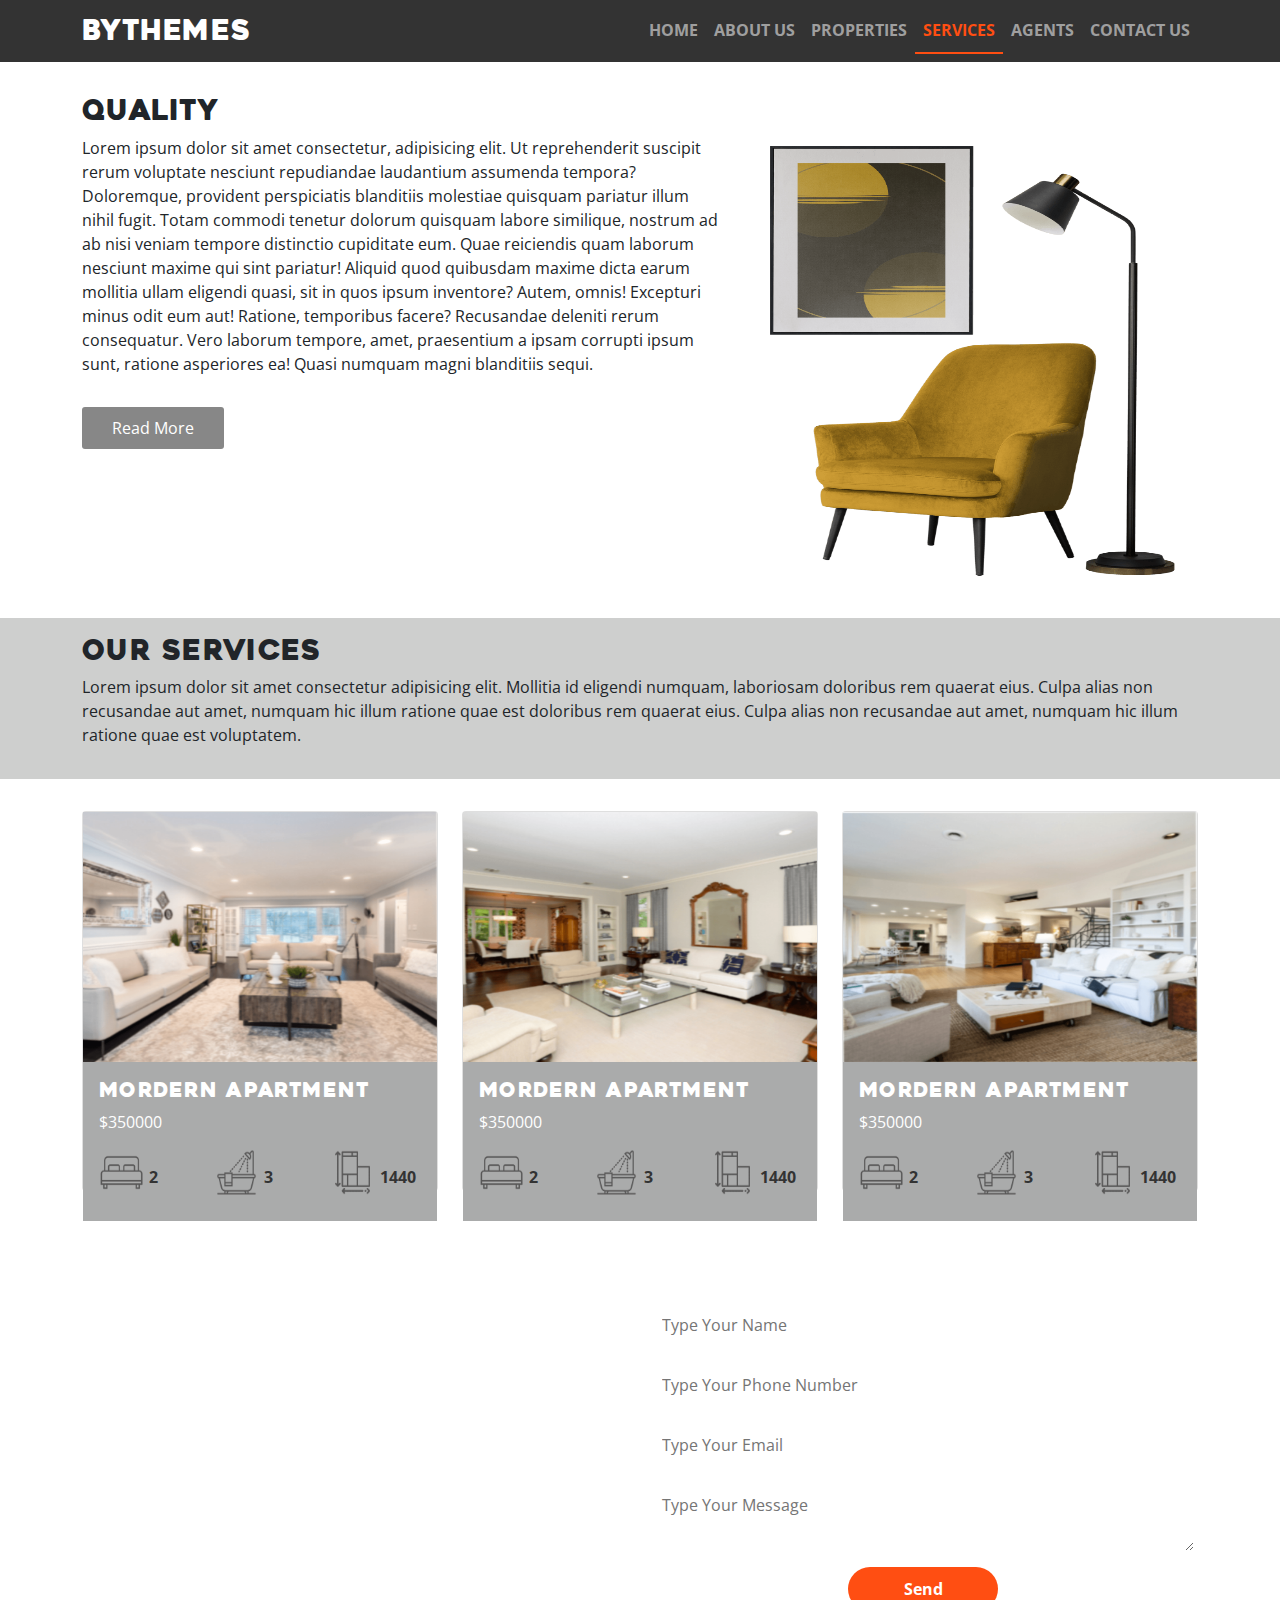
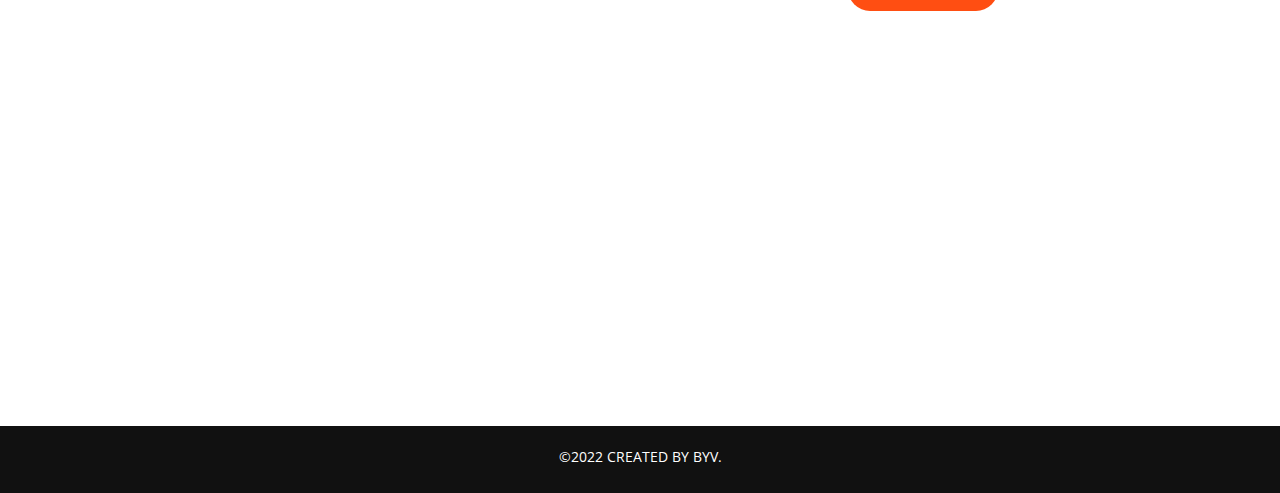
<file: service.html>
<!DOCTYPE html>
<html lang="en">

<head>
    <meta charset="UTF-8">
    <meta http-equiv="X-UA-Compatible" content="IE=edge">
    <meta name="viewport" content="width=device-width, initial-scale=1.0">
    <title>BYThemes</title>
    <link rel="stylesheet" href="vendor/css/bootstrap.min.css">
    <link rel="stylesheet" href="https://cdnjs.cloudflare.com/ajax/libs/font-awesome/6.2.0/css/all.min.css"
        integrity="sha512-xh6O/CkQoPOWDdYTDqeRdPCVd1SpvCA9XXcUnZS2FmJNp1coAFzvtCN9BmamE+4aHK8yyUHUSCcJHgXloTyT2A=="
        crossorigin="anonymous" referrerpolicy="no-referrer" />
    <link rel="stylesheet" href="css/style.css">
    <link rel="stylesheet" href="css/service.css">
</head>

<body>

    <!-- Main Content -->
    <section class="main-content">


        <!-- Navbar Start-->
        <div class="my-navbar">
            <nav class="navbar navbar-expand-lg navbar-dark" id="main-navbar">
                <div class="container">
                    <a class="navbar-brand" href="index.html">
                        <h3>BYThemes</h3>
                    </a>
                    <button class="navbar-toggler" type="button" data-bs-toggle="collapse"
                        data-bs-target="#navbarTogglerDemo02" aria-controls="navbarTogglerDemo02" aria-expanded="false"
                        aria-label="Toggle navigation">
                        <span class="navbar-toggler-icon"></span>
                    </button>
                    <div class="collapse navbar-collapse" id="navbarTogglerDemo02">
                        <ul class="navbar-nav ms-auto mb-2 mb-lg-0">
                            <li class="nav-item">
                                <a class="nav-link" aria-current="page" href="index.html">Home</a>
                            </li>
                            <li class="nav-item">
                                <a class="nav-link" href="index.html#about">About Us</a>
                            </li>
                            <li class="nav-item">
                                <a class="nav-link" href="property.html">Properties</a>
                            </li>
                            <li class="nav-item">
                                <a class="nav-link active" href="service.html">Services</a>
                            </li>
                            <li class="nav-item">
                                <a class="nav-link" href="agent.html">Agents</a>
                            </li>
                            <li class="nav-item">
                                <a class="nav-link" href="#contact">Contact us</a>
                            </li>
                        </ul>
                    </div>
                </div>
            </nav>
        </div>
        <!-- Navbar End -->



        <!-- intro section -->
        <div class="quality-section">
            <div class="container">
                <h3>Quality</h3>
                <div class="row">
                    <div class="col-md-7 col-12">
                        <p>Lorem ipsum dolor sit amet consectetur, adipisicing elit. Ut reprehenderit suscipit rerum
                            voluptate nesciunt repudiandae laudantium assumenda tempora? Doloremque, provident
                            perspiciatis blanditiis molestiae quisquam pariatur illum nihil fugit. Totam commodi tenetur
                            dolorum quisquam labore similique, nostrum ad ab nisi veniam tempore distinctio cupiditate
                            eum. Quae reiciendis quam laborum nesciunt maxime qui sint pariatur! Aliquid quod quibusdam
                            maxime dicta earum mollitia ullam eligendi quasi, sit in quos ipsum inventore? Autem, omnis!
                            Excepturi minus odit eum aut! Ratione, temporibus facere? Recusandae deleniti rerum
                            consequatur. Vero laborum tempore, amet, praesentium a ipsam corrupti ipsum sunt, ratione
                            asperiores ea! Quasi numquam magni blanditiis sequi.</p>
                        <br>
                        <a class="agent-btn" href="">Read More</a>
                    </div>
                    <div class="col-md-5 col-12">
                        <img src="images/service/Furniture.png" alt="">
                    </div>
                </div>
            </div>
        </div>

        <!-- intro section -->
        <div class="service-section">
            <div class="container">
                <h3>Our Services</h3>
                <p>Lorem ipsum dolor sit amet consectetur adipisicing elit. Mollitia id eligendi numquam, laboriosam
                    doloribus rem quaerat eius. Culpa alias non recusandae aut amet, numquam hic illum ratione quae est
                    doloribus rem quaerat eius. Culpa alias non recusandae aut amet, numquam hic illum ratione quae est
                    voluptatem.</p>
            </div>
        </div>


        <div class="property-section container">
            <div class="row">

                <div class="col-lg-4 col-md-6 col-12">
                    <div class="card about-card">
                        <img src="images/Properties 01.png" alt="Home Thailand">
                        <div class="card-body">
                            <h5>Mordern Apartment</h5>
                            <p>$350000</p>

                            <div class="row">
                                <div class="col-4"><img src="images/property/Bed.png" alt="Beadrooms">
                                    <span>2</span></div>
                                <div class="col-4"><img src="images/property/Bathroom.png" alt="Bathroom">
                                    <span>3</span></div>
                                <div class="col-4"><img src="images/property/Sq Ft.png" alt="SQ Ft">
                                    <span>1440</span></div>
                            </div>

                        </div>
                    </div>
                </div>

                <div class="col-lg-4 col-md-6 col-12">
                    <div class="card about-card">
                        <img src="images/Properties 02.png" alt="Home Thailand">
                        <div class="card-body">
                            <h5>Mordern Apartment</h5>
                            <p>$350000</p>

                            <div class="row">
                                <div class="col-4"><img src="images/property/Bed.png" alt="Beadrooms">
                                    <span>2</span></div>
                                <div class="col-4"><img src="images/property/Bathroom.png" alt="Bathroom">
                                    <span>3</span></div>
                                <div class="col-4"><img src="images/property/Sq Ft.png" alt="SQ Ft">
                                    <span>1440</span></div>
                            </div>

                        </div>
                    </div>
                </div>

                <div class="col-lg-4 col-md-6 col-12">
                    <div class="card about-card">
                        <img src="images/Properties 03.png" alt="Home Thailand">
                        <div class="card-body">
                            <h5>Mordern Apartment</h5>
                            <p>$350000</p>

                            <div class="row">
                                <div class="col-4"><img src="images/property/Bed.png" alt="Beadrooms">
                                    <span>2</span></div>
                                <div class="col-4"><img src="images/property/Bathroom.png" alt="Bathroom">
                                    <span>3</span></div>
                                <div class="col-4"><img src="images/property/Sq Ft.png" alt="SQ Ft">
                                    <span>1440</span></div>
                            </div>

                        </div>
                    </div>
                </div>
            </div>
        </div>




        <!-- Contact Section -->
        <div class="contact-section" id="contact">
            <div class="container">
                <div class="row">
                    <div class="col-md-6 col-12">
                        <iframe
                            src="https://www.google.com/maps/embed?pb=!1m14!1m12!1m3!1d116834.13673771221!2d90.41928169999998!3d23.780636450000003!2m3!1f0!2f0!3f0!3m2!1i1024!2i768!4f13.1!5e0!3m2!1sen!2sbd!4v1667046337931!5m2!1sen!2sbd"
                            width="100%" height="380" style="border:0;" allowfullscreen="" loading="lazy"
                            referrerpolicy="no-referrer-when-downgrade"></iframe>
                    </div>

                    <div class="col-md-6 col-12">
                        <form action="">
                            <input type="text" placeholder="Type Your Name">
                            <input type="phone" placeholder="Type Your Phone Number">
                            <input type="email" placeholder="Type Your Email">
                            <textarea name="message" placeholder="Type Your Message"></textarea>
                            <input type="submit" value="Send">
                        </form>


                    </div>
                </div>
            </div>

            <div class="footer-section">
                <div class="container">
                    <div class="row">
                        <div class="col-md-6 col-12">
                            <div class="footer-about">
                                <div class="row">
                                    <div class="col-6 col-lg-4">
                                        <h6>BYThemes</h6>
                                        <p>Lorem ipsum, dolor sit amet consectetur adipisicing elit. Aspernatur
                                            perferendis quam repudiandae
                                            atque
                                            maiores adipisci!</p>
                                    </div>
                                    <div class="col-6 col-lg-3">
                                        <h6>About</h6>
                                        <ul>
                                            <li><a href="">History</a></li>
                                            <li><a href="">Our Team</a></li>
                                            <li><a href="">Brand Guidelines</a></li>
                                            <li><a href="">Terms & Condition</a></li>
                                            <li><a href="">Privacy Policy</a></li>
                                        </ul>
                                    </div>
                                    <div class="col-6 col-lg-3">
                                        <h6>Services</h6>
                                        <ul>
                                            <li><a href="service.html">Quality</a></li>
                                            <li><a href="service.html">Location</a></li>
                                            <li><a href="service.html">Environment</a></li>
                                            <li><a href="service.html">Customer Service</a></li>
                                            <li><a href="service.html">Payment</a></li>
                                            <li><a href="service.html">Loan</a></li>
                                        </ul>
                                    </div>
                                    <div class="col-6 col-lg-2">
                                        <h6>Other</h6>
                                        <ul>
                                            <li><a href="#contact">Contact Us</a></li>
                                            <li><a href="">Help</a></li>
                                            <li><a href="">Privacy</a></li>
                                        </ul>
                                    </div>
                                </div>
                            </div>

                            <div class="social-icon">
                                <a href="#"><i class="fa-brands fa-facebook"></i></a>
                                <a href="#"><i class="fa-brands fa-linkedin"></i></a>
                                <a href="#"><i class="fa-brands fa-twitter"></i></a>
                                <a href="#"><i class="fa-brands fa-youtube"></i></a>
                                <a href="#"><i class="fa-brands fa-instagram"></i></a>
                            </div>

                        </div>

                        <div class="col-md-6 col-12">

                            <div class="footer-contact">
                                <table>
                                    <tr>
                                        <td><i class="fa-solid fa-location-dot"></i></td>
                                        <td>Lorem ipsum dolor sit amet consectetur adipisicing elit. Voluptatibus,
                                            incidunt.</td>
                                    </tr>
                                    <tr>
                                        <td><i class="fa-solid fa-envelope"></i></td>
                                        <td><a href="mailto:demo@mail.com">demo@mail.com</a></td>
                                    </tr>
                                    <tr>
                                        <td><i class="fa-solid fa-phone"></i></td>
                                        <td><a href="tel:+123456789">+123456789</a></td>
                                    </tr>
                                </table>

                            </div>
                        </div>
                    </div>
                </div>

            </div>
        </div>


    </section>


    <!-- Main Content End -->



    <div class="progress-wrap">
        <svg class="progress-circle svg-content" width="100%" height="100%" viewBox="-1 -1 102 102">
            <path d="M50,1 a49,49 0 0,1 0,98 a49,49 0 0,1 0,-98" />
        </svg>
    </div>


    <!-- Start Footer -->
    <section class="footer-section">
        <footer>

            <div class="footer-bottom">
                <div class="container">
                    <p style="font-size: 14px;" class="footer-bottom-text">
                        &copy;2022 CREATED BY BYV.
                    </p>

                </div>
            </div>

            </div>


        </footer>
    </section>
    <!-- End Footer -->

    <script src="vendor/js/bootstrap.bundle.min.js"></script>
    <script src="vendor/js/jquery.min.js"></script>
    <script src="js/script.js"></script>
</body>

</html>
</file>
<file: css/style.css>
@import url('https://fonts.googleapis.com/css2?family=Open+Sans:ital,wght@0,300;0,400;0,600;0,700;1,400&display=swap');

@font-face {
    font-family: Havitas;
    src: url('../vendor/fonts/Heavitas.ttf');
}


* {
    scroll-behavior: smooth;
    box-sizing: border-box;
}

html,
body {
    overflow-x: hidden;
    font-size: 1rem;
    font-family: 'Open Sans', sans-serif;
}
::selection {
    background: gray;
    color: #fff;
}

h1,
h2,
h3,
h4,
h5,
h6 {
    font-family: Havitas;
    letter-spacing: 1.3px;
}

/* navbar */

.my-navbar {
    background: rgba(0, 0, 0, 0.8);
}

.nav-item .nav-link {
    font-weight: bold;
    padding: 10px 15px;
    text-transform: uppercase;
}
.navbar-brand h3{
    margin-bottom: 0px;
    padding-bottom: 0px;
}

#main-navbar .nav-link:hover {
    color: #FF4E12;
    transform: scale(1.01);
    transition: ease-in .5s;
}

#main-navbar .nav-link.active {
    color: #FF4E12;
    border-bottom: 2px solid #FF4E12;
}

/* sticky */
.navbar-scroll{
    transition-duration: 1s;
    background-color: rgba(0, 0, 0, 0.8);
    padding: 0;
    position: fixed;
    width: 100%;
    top:0;
    z-index: 99;
    box-shadow:0px 1px 10px rgba(0,0,0,0.4);
    font-size: .99rem;
}
    
.navbar-scroll .nav-item .nav-link{
    color: #fff;
}
.navbar-scroll .navbar-brand h3{
    font-size: 1.5rem;
    transition: .5s ease-out;
}


/* Main contrnt */
.agent-btn{
    text-decoration: none;
    background: #878787;
    color: #fff;
    padding: 10px 30px;
    border-radius: 3px;
}
.agent-btn:hover{
    text-decoration: none;
    color: #ffffff;
    background: #FF4E12;
    transition: ease-in-out .7s;
}

/* Contact section */
.contact-section {
    background: linear-gradient(rgba(0, 0, 0, 0.75), rgba(0, 0, 0, 0.75)), url('../images/Contact.png');
    color: #fff;
    align-items: center;
    position: relative;
    background-position: center;
    background-attachment: fixed;
}

.contact-section img {
    width: 100%;
}
.contact-section .container{
    padding: 2rem 1rem;
}

.contact-section form input,
.contact-section form textarea {
    display: block;
    margin: 1rem auto;
    width: 100%;
    padding: 10px;
    border-radius: 3px;
    border: none;
}

.contact-section form input[type=submit] {
    width: 150px;
    color: #ffffff;
    background: #FF4E12;
    border-radius: 50px;
    border: none;
    font-weight: bold;
    cursor: pointer;
}
.contact-section form input[type=submit]:hover {
    color: #333;
    background: #fff;
    transition: ease-out .7s;
}

.contact-section form input:focus,
.contact-section form input:active,
.contact-section form textarea:focus,
.contact-section form textarea:active {
    outline: none;
}

.contact-section i {
    font-size: 1.5rem;
    color: #fff;
}

.contact-section ul {
    margin-left: 0;
    padding-left: 0;
}

.contact-section ul>li {
    list-style: none;
}

.contact-section a {
    text-decoration: none;
    color: #fff;
    cursor: pointer;
}
.footer-section a:hover{
    color: #FF4E12;
}

.contact-section .footer-section {
    margin-top: 2rem;
    padding-bottom: 1rem;

}

.footer-section .footer-about li,
.footer-section .footer-about p {
    font-size: .9rem;
}

.footer-section .footer-contact i {
    margin-right: 1rem;
}

.footer-section .footer-contact tr {
    padding-top: 1rem;
}

.footer-section .footer-contact tr {
    height: 2.5rem;
}

.footer-section .social-icon .fa-facebook {
    color: #0A81ED;
}

.footer-section .social-icon .fa-linkedin {
    color: #0A66C2;
}

.footer-section .social-icon .fa-twitter {
    color: #1A8CD8;
}

.footer-section .social-icon .fa-instagram {
    color: #CD2F80;
}

.footer-section .social-icon .fa-youtube {
    color: #FF0000;
}




/* Footer */
.footer-section {
    color: #fff;
}

.footer-top {
    padding: 25px;
    background: rgb(1, 13, 27);
}

.footer-about {
    text-align: justify;
}

.footer-section a {
    color: #fff;
    text-decoration: none;
    cursor: pointer;
}

.footer-bottom {
    padding: 10px;
    padding-top: 20px;
    background: #111;
    color: #fff;
    margin: 0 auto;
    text-align: center;
}

.social-icon {
    font-size: 20px;
}

.social-icon i {
    padding: 5px;
}

.social-icon i:hover {
    animation: mymove 3s infinite;
}

@keyframes mymove {
    50% {
        transform: rotate(360deg);
    }
}




/* Back to top button */
@font-face {
    font-family: 'unicons';
    src: url('../vendor/fonts/unicons.ttf') format('truetype');
    font-weight: normal;
    font-style: normal;
}


@-webkit-keyframes border-transform {

    0%,
    100% {
        border-radius: 63% 37% 54% 46% / 55% 48% 52% 45%;
    }

    14% {
        border-radius: 40% 60% 54% 46% / 49% 60% 40% 51%;
    }

    28% {
        border-radius: 54% 46% 38% 62% / 49% 70% 30% 51%;
    }

    42% {
        border-radius: 61% 39% 55% 45% / 61% 38% 62% 39%;
    }

    56% {
        border-radius: 61% 39% 67% 33% / 70% 50% 50% 30%;
    }

    70% {
        border-radius: 50% 50% 34% 66% / 56% 68% 32% 44%;
    }

    84% {
        border-radius: 46% 54% 50% 50% / 35% 61% 39% 65%;
    }
}

.progress-wrap {
    position: fixed;
    right: 40px;
    bottom: 40px;
    height: 50px;
    width: 50px;
    cursor: pointer;
    display: block;
    border-radius: 50px;
    box-shadow: inset 0 0 0 2px rgba(6, 6, 6, 0.7);
    z-index: 10000;
    opacity: 0;
    visibility: hidden;
    transform: translateY(15px);
    -webkit-transition: all 200ms linear;
    transition: all 200ms linear;
    font-weight: bolder;
}

.progress-wrap.active-progress {
    opacity: 1;
    visibility: visible;
    transform: translateY(0);
}

.progress-wrap::after {
    position: absolute;
    font-family: 'unicons';
    content: '\e84b';
    text-align: center;
    line-height: 50px;
    font-size: 26px;
    color: #FF4E12;
    left: 0;
    top: 0;
    height: 50px;
    width: 50px;
    cursor: pointer;
    display: block;
    z-index: 1;
    -webkit-transition: all 200ms linear;
    transition: all 200ms linear;
}

.progress-wrap:hover::after {
    opacity: 0;
}

.progress-wrap::before {
    position: absolute;
    font-family: 'unicons';
    content: '\e84b';
    text-align: center;
    line-height: 50px;
    font-size: 26px;
    opacity: 0;
    background: #FF4E12;
    -webkit-background-clip: text;
    -webkit-text-fill-color: transparent;
    left: 0;
    top: 0;
    height: 50px;
    width: 50px;
    cursor: pointer;
    display: block;
    z-index: 2;
    -webkit-transition: all 200ms linear;
    transition: all 200ms linear;
}

.progress-wrap:hover::before {
    opacity: 1;
}

.progress-wrap svg path {
    fill: none;
}

.progress-wrap svg.progress-circle path {
    stroke: #FF4E12;
    stroke-width: 4;
    box-sizing: border-box;
    -webkit-transition: all 200ms linear;
    transition: all 200ms linear;
}



/* Media Query */
@media only screen and (max-width: 991px) {
    .navbar-collapse {
        background: #3f3c3a;
        z-index: 1;
        margin-top: 1rem;
    }

    html,
    body {
        font-size: .9rem
    }

}

@media only screen and (max-width: 768px) {

    html,
    body {
        font-size: .8rem
    }

    .property-section .property-card {
        height: 400px;
    }

    .agent-section .agent-card {
        height: 450px;
    }

}

@media only screen and (max-width: 480px) {

    html,
    body {
        font-size: .75rem
    }

    .property-section .property-card {
        height: 350px;
    }

    .agent-section .agent-card {
        height: 400px;
    }

    .agent-card img {
        height: 280px;
    }

    .about-section .row img {
        margin-top: 0px;
    }

    .container {
        max-width: 90%;
    }
    .footer-section {
        background: linear-gradient(rgba(0, 0, 0, 0.85), rgba(0, 0, 0, 0.85));
    }

}
</file>
<file: css/index.css>
/*  */
.carousel-item {
  height: fit-content;
  min-height: 300px;
  max-height: 90vh;
  background: no-repeat center center scroll;
  -webkit-background-size: cover;
  -moz-background-size: cover;
  -o-background-size: cover;
  background-size: cover;
}

.carousel-caption {
  bottom: 330px;
}

.carousel-indicators [data-bs-target]
{
    width: .8rem;
    height: .8rem;
    border-radius: 50%;
}

.carousel-control-next, .carousel-control-prev
{
    width: 7%;
}
.carousel-control-next-icon, .carousel-control-prev-icon{
    height: 3rem;
    width: 3rem;
}

.carousel-caption h5 {
  font-size: 45px;
  text-transform: uppercase;
  letter-spacing: 2px;
  margin-top: 25px;
}

.carousel-caption p {
  width: 50%;
  margin: auto;
  font-size: 18px;
  line-height: 1.9;
}

.navbar-light .navbar-brand {
  color: #fff;
  font-size: 25px;
  text-transform: uppercase;
  font-weight: bold;
  letter-spacing: 2px;
}

.navbar-light .navbar-nav .active>.nav-link,
.navbar-light .navbar-nav .nav-link.active,
.navbar-light .navbar-nav .nav-link.show,
.navbar-light .navbar-nav .show>.nav-link {
  color: #fff;
}

.navbar-light .navbar-nav .nav-link {
  color: #fff;
}


.navbar-nav {
  text-align: center;
}

.nav-link {
  padding: .2rem 1rem;
}

.nav-link.active,
.nav-link:focus {
  color: #fff;
}

.navbar-toggler {
  padding: 1px 5px;
  font-size: 18px;
  line-height: 0.3;
}

.navbar-light .navbar-nav .nav-link:focus,
.navbar-light .navbar-nav .nav-link:hover {
  color: #fff;
}

.my-navbar{
  background: rgba(0, 0, 0, 0.8);
}
.bg-dark{
  background-color: rgba(0, 0, 0, 0.8) !important; 
}


/* About section */
.about-section {
  background: #cfcfcf;
  padding-top: 4.3rem;
  padding-bottom: 3rem;
}


.about-section h1 {
  margin-bottom: 0px;
  color: #767676;

}

.about-section p {
  margin-top: 0;
  padding-top: 1rem;
  text-align: justify;
}



/* Property section */
.property-section {
  background: #eeeeee;
}

.property-section .container {
  padding-top: 4.3rem;
  padding-bottom: 2rem;
}

.property-section a {
  color: #333;
  text-decoration: none;
}

.property-section h1 {
  font-weight: bold;
  text-align: center;
  color: #767676;
}

.property-card {
  height: 505px;
  margin: 20px 5px;
  text-align: justify;
  border: none;
  background: transparent;
}

.property-card img {
  height: 250px;
}

.property-card h5 {
  font-weight: bold;
  font-size: 1.7rem;
  color: #767676;
}

.property-card:hover {
  background: #fff;
  cursor: pointer;
  box-shadow: 0px 4px 8px rgba(38, 38, 38, 0.2);
  transform: translateY(-5px);
  transition: all 0.5s ease-out;
}

.property-card:hover h5 {
  color: #FF4E12;
  transition: ease-in 1s;
}


/* search section */
.search-section {
  background: linear-gradient(rgba(0, 0, 0, 0.7), rgba(0, 0, 0, 0.7)), url('../images/Home.png');
  color: #fff;
  min-height: 80vh;
  align-items: center;
  position: relative;
  background-size: 100%;
  background-attachment: fixed;
  text-align: center;
}


.search-section .text-section {
  position: absolute;
  top: 50%;
  left: 50%;
  transform: translate(-50%, -50%);
  justify-content: center;
  align-items: center;
  margin: 0 auto;
}

.search-section .text-section h1 {
  font-weight: bold;
  font-size: 3.3rem;
  margin: 0 auto;
  letter-spacing: 2px;
}

.search-section .text-section p {
  font-size: 1.5rem;
  max-width: 80%;
  margin: 0 auto;
  text-align: center;
  font-weight: 200;
}

.search-section .text-section p:hover {
  color: #fff;
  text-shadow: 0 0 10px #fff,
    0 0 20px #fff,
    0 0 40px #fff;
}


/* Service section */
.service-section {
  background: #cfcfcf;
  margin: 0 auto;
}

.service-section .container {
  padding-top: 4.3rem;
  padding-bottom: 3rem;
}

.service-section h1 {
  font-weight: bold;
  text-align: center;
  color: #767676;
}

.service-section .card {
  position: relative;
  margin-top: 1.5rem;
}

.service-section .card1 {
  background: linear-gradient(rgba(0, 0, 0, 0.4), rgba(0, 0, 0, 0.4)), url('../images/Service\ 01.png');
}

.service-section .card2 {
  background: linear-gradient(rgba(0, 0, 0, 0.4), rgba(0, 0, 0, 0.4)), url('../images/Service\ 02.png');
}

.service-section .card3 {
  background: linear-gradient(rgba(0, 0, 0, 0.4), rgba(0, 0, 0, 0.4)), url('../images/Service\ 03.png');
}

.service-section .card4 {
  background: linear-gradient(rgba(0, 0, 0, 0.4), rgba(0, 0, 0, 0.4)), url('../images/Properties\ 01.png');
}

.service-section .card5 {
  background: linear-gradient(rgba(0, 0, 0, 0.4), rgba(0, 0, 0, 0.4)), url('../images/Properties\ 02.png');
}

.service-section .card6 {
  background: linear-gradient(rgba(0, 0, 0, 0.4), rgba(0, 0, 0, 0.4)), url('../images/Properties\ 03.png');
}

.service-section .card {
  height: 200px;
  width: 100%;
  background-position: center;
  background-size: 100%;
}

.service-section .card .text {
  position: absolute;
  letter-spacing: 2.5px;
  bottom: 8px;
  left: 16px;
  font-weight: bold;
  color: #fff;
  font-size: 1.5rem;
  font-family: Havitas;
}

.service-section .card .text img {
  height: 33px;
  width: 33px;
  margin-right: 5px;
}

.service-section .card:hover {
  cursor: pointer;
  box-shadow: 0px 4px 8px rgba(38, 38, 38, 0.2);
  transition: all 0.5s ease-out;
  transform: scale(1.01);
}

.service-section .card1:hover {
  background: url('../images/Service\ 01.png');
  background-position: center;
  background-size: 100%;
}

.service-section .card2:hover {
  background: url('../images/Service\ 02.png');
  background-position: center;
  background-size: 100%;
}

.service-section .card3:hover {
  background: url('../images/Service\ 03.png');
  background-position: center;
  background-size: 100%;
}

.service-section .card4:hover {
  background: url('../images/Properties\ 01.png');
  background-position: center;
  background-size: 100%;
}

.service-section .card5:hover {
  background: url('../images/Properties\ 02.png');
  background-position: center;
  background-size: 100%;
}

.service-section .card6:hover {
  background: url('../images/Properties\ 03.png');
  background-position: center;
  background-size: 100%;
}


/* Agent Section */
.agent-section {
  background: #ffffff;
  margin: 0 auto;

}

.agent-section .container {
  padding-top: 4.3rem;
  padding-bottom: 3rem;
}

.agent-section a {
  text-decoration: none;
  color: #333;
}

.agent-section h1 {
  font-weight: bold;
  text-align: center;
  color: #767676;
}

.agent-card {
  height: 517px;
  margin: 20px 5px;
  text-align: justify;
  border: 3px solid #e4e5e6;
  background: transparent;
}

.agent-card img {
  width: 250px;
  height: 250px;
  border-radius: 50%;
  border: 5px solid #c3c3c3;
  margin: 0 auto;
  margin-top: 1rem;
}

.agent-card h5 {
  font-weight: bold;
  font-size: 1.7rem;
  color: #767676;
  text-align: center;
}

.agent-card h6 {
  font-weight: bold;
  color: #808080;
  text-align: center;
}

.agent-card h6 {
  font-weight: bold;
  color: #808080;
  text-align: center;
}

.agent-card:hover {
  background: linear-gradient(to top, #ffffff, #efefef);
  transition: 0.5s;
  cursor: pointer;
  box-shadow: 0px 4px 8px rgba(38, 38, 38, 0.2);
  border-bottom: 2px solid #FF4E12;
  transition: ease-out 1s;
}

.agent-card:hover h5,
.agent-card:hover h6 {
  color: #FF4E12;
  transition: ease-out 1s;
}



/* Animation */
.search-section .deconstructed {
  position: relative;
  margin: auto;
  color: transparent;
  font-family: 'Cambay', sans-serif;
  font-size: 3.3rem;
  font-weight: 700;
  letter-spacing: -0.01em;
  line-height: 1.03em;
}

.deconstructed>div {
  position: absolute;
  top: 0;
  left: 0;
  right: 0;
  bottom: 0;
  color: #ffffff;
  pointer-events: none;
}

.deconstructed>div:nth-child(1) {
  -webkit-mask-image: linear-gradient(black 25%, transparent 25%);
  mask-image: linear-gradient(black 25%, transparent 25%);
  animation: deconstructed1 5s infinite;
}

.deconstructed>div:nth-child(2) {
  -webkit-mask-image: linear-gradient(transparent 25%, black 25%, black 50%, transparent 50%);
  mask-image: linear-gradient(transparent 25%, black 25%, black 50%, transparent 50%);
  animation: deconstructed2 5s infinite;
}

.deconstructed>div:nth-child(3) {
  -webkit-mask-image: linear-gradient(transparent 50%, black 50%, black 75%, transparent 75%);
  mask-image: linear-gradient(transparent 50%, black 50%, black 75%, transparent 75%);
  animation: deconstructed3 5s infinite;
}

.deconstructed>div:nth-child(4) {
  -webkit-mask-image: linear-gradient(transparent 75%, black 75%);
  mask-image: linear-gradient(transparent 75%, black 75%);
  animation: deconstructed4 5s infinite;
}

@keyframes deconstructed1 {
  0% {
    transform: translateX(100%);
  }

  26% {
    transform: translateX(0%);
  }

  83% {
    transform: translateX(-0.1%);
  }

  100% {
    transform: translateX(-120%);
  }
}

@keyframes deconstructed2 {
  0% {
    transform: translateX(100%);
  }

  24% {
    transform: translateX(0.5%);
  }

  82% {
    transform: translateX(-0.2%);
  }

  100% {
    transform: translateX(-125%);
  }
}

@keyframes deconstructed3 {
  0% {
    transform: translateX(100%);
  }

  22% {
    transform: translateX(0%);
  }

  81% {
    transform: translateX(0%);
  }

  100% {
    transform: translateX(-130%);
  }
}

@keyframes deconstructed4 {
  0% {
    transform: translateX(100%);
  }

  20% {
    transform: translateX(0%);
  }

  80% {
    transform: translateX(0%);
  }

  100% {
    transform: translateX(-135%);
  }
}


/* Media Query */
@media only screen and (max-width: 1366px) {


  .carousel-caption {
    bottom: 180px;
  }

}
@media only screen and (max-width: 991px) {


  .carousel-caption {
    bottom: 170px;
  }
  .carousel-caption h5 {
    font-size: 25px;
    text-transform: uppercase;
    letter-spacing: 2px;
    margin-top: 25px;
  }

  .carousel-caption p {
    width: 75%;
    font-size: 13px;
  }

}
@media only screen and (max-width: 768px) {

  .carousel-item {
    height: fit-content;
    min-height: fit-content;
  }

  .carousel-caption {
    bottom: 150px;
  }


}

@media only screen and (max-width: 480px) {

  .about-section .row img {
    margin-top: 0px;
  }

  .carousel-item {
    height: fit-content;
    min-height: fit-content;
  }

  .carousel-caption {
    top: 40%;
  }

  .carousel-caption h5 {
    font-size: 17px;
  }

  .carousel-caption p {
    display: none;
  }

}

@media only screen and (max-width: 360px) {

  .carousel-caption {
    bottom: 40px;
  }
}
</file>
<file: css/agent.css>
.intro-section{
    margin: 2rem auto;
}
.intro-section .text-section{
    margin-top: 2rem;
}
.intro-section img{
    height: fit-content;
    width: fit-content;
    text-align: right;
    margin-right: 2rem;
    max-height: 300px;
    max-width: 280px;
}
.intro-section h3{
    margin-top: 2rem;
}

.property-section{
    background: #ABABAB;
    color: #fff;
}
 
.property-section .container {
    padding: 2.5rem 0;
}
.property-section img{
    width: 30px;
    height: 25px;
}

.about-section{
    background: #ffffff;
    padding: 2rem 0;
}
.about-section .about-card{
   margin: 1rem auto;
   height: 380px;
}
.about-section .about-card img{
    border: none;
    height: 200px;
}

.about-section .row img{
    margin-top: 0rem;
}
.about-section .card-body{
    background: #ABABAB;
    color: #fff;
}

.about-section .image-section{
    display: inline;
}
.about-section .col-4 img{
    height: 45px;
    width: 45px;
    border: none;
}
.about-section .col-4 img,
.about-section .col-4 span{
    display: flex;
}
.about-section .col-4 span{
    margin-top: -30px;
    margin-left: 50px;
    font-weight: bold;
    color: #333;
}

.about-card:hover {
    background: #fff;
    cursor: pointer;
    box-shadow: 0px 4px 8px rgba(38, 38, 38, 0.2);
    transform: translateY(5px);
    transition: all 0.5s ease-out;
    border-bottom: 2px solid #FF4E12;
}

.about-card:hover h5,
.about-card:hover p {
    color: #FF4E12;
    transition: ease-in .5s;
}
</file>
<file: css/property.css>
/* Image Section */
.image-section {
  margin: 2rem auto;
}

.image-section img {
  width: 100%;
  height: fit-content;
}

.image-section .slider-image {
  width: 100%;
  max-height: 70vh;
  height: fit-content;
}

.image-section .row {
  margin: 1.5rem 0px;
}

/* Overview section */
.overview-section {
  background: #CFCECE;
  padding: 1rem 0;
}

.overview-section td {
  padding: 10px 20px;
  text-align: center;
}

.overview-section td img {
  width: 30px;
  width: 30px;
}

/* Description section */
.description-section {
  padding: 2rem 0;
}

.description-section .row p {
  background: #E2E2E2;
  padding: 10px;
  width: 70%;
}

/* Details section */
.details-section {
  padding: 2rem 0;
  background: #CFCECE;
}

.details-section .row p {
  background: #E5E5E5;
  padding: 10px;
  width: 70%;
}


.image-section img {
  vertical-align: middle;
  width: 100%;
  height: 60vh;
}
.image-section a {
  text-decoration: none;
}

.image-section .column img {
  width: 100%;
  height: 150px;
}

/* Position the image container (needed to position the left and right arrows) */
.image-section .container {
  position: relative;
  padding-right: 0px;
}

/* Hide the images by default */
.mySlides {
  display: none;
}

/* Add a pointer when hovering over the thumbnail images */
.cursor {
  cursor: pointer;
}

/* Next & previous buttons */
.prev,
.next {
  cursor: pointer;
  position: absolute;
  top: 40%;
  width: auto;
  padding: 16px;
  margin-top: -50px;
  color: white;
  font-weight: bold;
  font-size: 20px;
  border-radius: 0 3px 3px 0;
  user-select: none;
  -webkit-user-select: none;
}

/* Position the "next button" to the right */
.next {
  right: 0;
  border-radius: 3px 0 0 3px;
}

/* On hover, add a black background color with a little bit see-through */
.prev:hover,
.next:hover {
  background-color: rgba(0, 0, 0, 0.8);
}

/* Number text (1/3 etc) */
.numbertext {
  color: #f2f2f2;
  font-size: 12px;
  padding: 8px 12px;
  position: absolute;
  top: 0;
}

/* Container for image text */
.caption-container {
  text-align: center;
  background-color: #222;
  padding: 2px 16px;
  color: white;
}

.row:after {
  content: "";
  display: table;
  clear: both;
}

/* Six columns side by side */
.column {
  float: left;
  width: 16.66%;
}

/* Add a transparency effect for thumnbail images */
.demo {
  opacity: 0.6;
}

.active,
.demo:hover {
  opacity: 1;
}


@media only screen and (max-width: 768px) {

  .image-section img {
    height: 300px;
  }
  .image-section .column img{
    height: 100px;
  }

}
@media only screen and (max-width: 480px) {

  .image-section .column img{
    height: 50px;
  }
  .image-section .row{
    padding: 0px;
    
  }
  .image-section .row>*{
    padding-right: 1px;
    padding-left: 1px;
  }

}
</file>
<file: css/service.css>
.quality-section {
    margin: 2rem auto;
}

.quality-section img {
    width: 100%;
    height: 450px;
}

.service-section {
    background: #CECFCE;
    padding: 1rem 0;
}

/* proprty */
.property-section {
    background: transparent;
    padding-top: 1rem;
    padding-bottom: 3rem;
}

.property-section .about-card {
    margin: 1rem auto;
    height: 380px;
}

.property-section .about-card img {
    border: none;
    height: 250px;
}

.property-section .card-body {
    background: #AAABAB;
    color: #fff;
    padding: 1rem;
    padding-bottom: 2rem;
}

.about-card:hover {
    background: #fff;
    cursor: pointer;
    box-shadow: 0px 4px 8px rgba(38, 38, 38, 0.2);
    transform: translateY(5px);
    transition: all 0.5s ease-out;
    border-bottom: 2px solid #FF4E12;
}

.about-card:hover h5,
.about-card:hover span,
.about-card:hover p {
    color: #FF4E12;
    transition: ease-in .5s;
}

.property-section .col-4 img {
    height: 45px;
    width: 45px;
    border: none;
}

.property-section .col-4 img,
.property-section .col-4 span {
    display: flex;
}

.property-section .col-4 span {
    margin-top: -30px;
    margin-left: 50px;
    font-weight: bold;
    color: #333;
}


/* Location */
.location-section {
    margin: 3rem auto;
}

.location-section p {
    margin-top: 1rem;
}

.location-section iframe {
    margin-top: 2rem;
}
</file>
